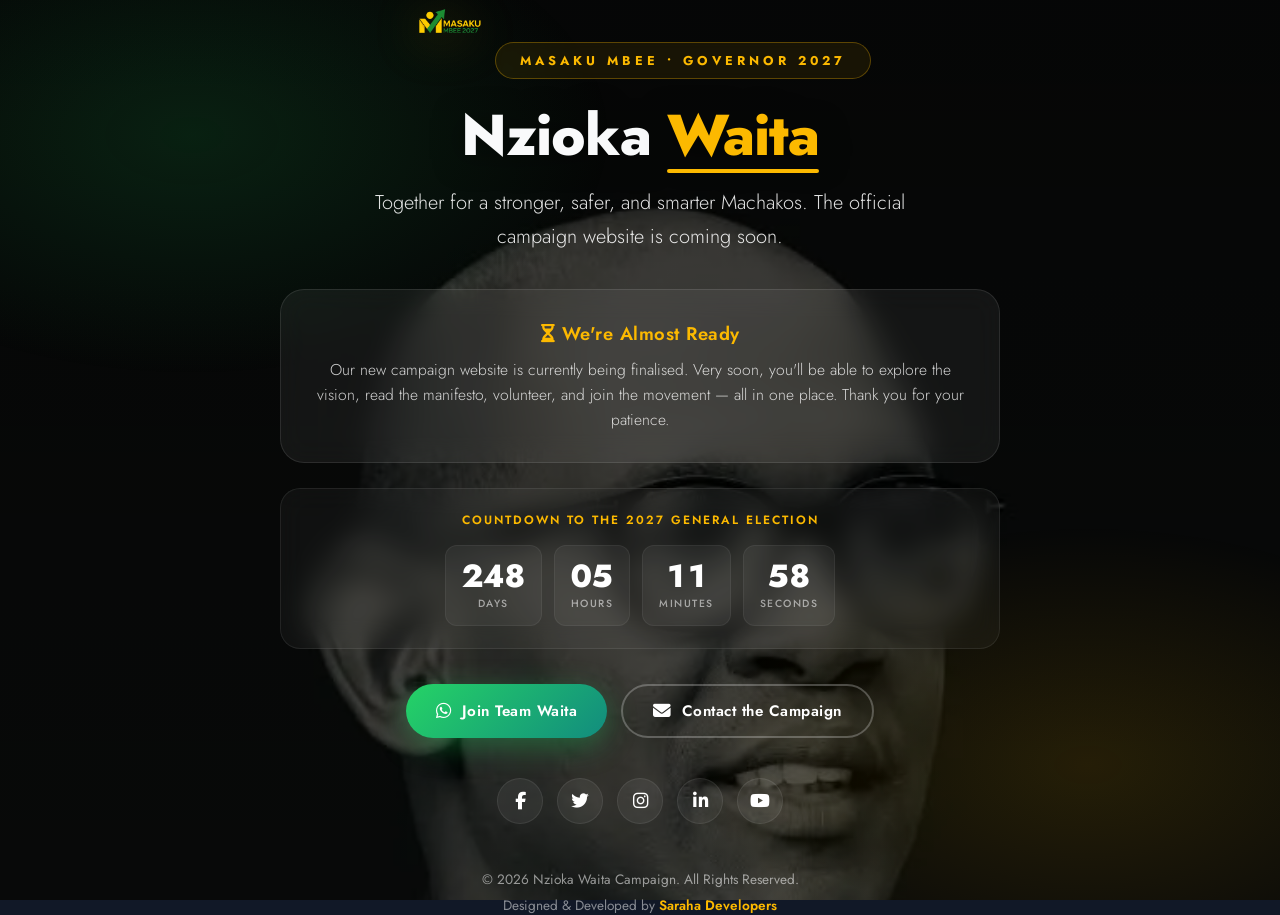
<file: index.html>
<!DOCTYPE html>
<html lang="en">
<head>
    <meta charset="UTF-8" />
    <meta name="viewport" content="width=device-width, initial-scale=1.0" />

    <!-- ============================================================
    PRIMARY SEO — COMING SOON
    ============================================================ -->
    <title>Coming Soon | Nzioka Waita | Machakos Governor 2027</title>
    <meta name="description" content="The official campaign website for Nzioka Waita, Machakos Governor Aspirant 2027, is coming soon. Join the Masaku Mbee movement for a stronger, safer, and smarter Machakos." />
    <meta name="robots" content="noindex, nofollow" />
    <meta name="author" content="Nzioka Waita Campaign" />
    <link rel="canonical" href="https://nziokawaita.co.ke/" />

    <!-- ============================================================
    OPEN GRAPH — For WhatsApp, Facebook, LinkedIn
    ============================================================ -->
    <meta property="og:type" content="website" />
    <meta property="og:url" content="https://nziokawaita.co.ke/" />
    <meta property="og:site_name" content="Nzioka Waita | Masaku Mbee 2027" />
    <meta property="og:title" content="Coming Soon | Nzioka Waita | Machakos Governor 2027" />
    <meta property="og:description" content="The official campaign website for Nzioka Waita is coming soon. Join the Masaku Mbee movement for a stronger, safer, and smarter Machakos." />
    <meta property="og:image" content="https://nziokawaita.co.ke/nzioka-waita-favicon.webp" />
    <meta property="og:image:secure_url" content="https://nziokawaita.co.ke/nzioka-waita-favicon.webp" />
    <meta property="og:image:width" content="1200" />
    <meta property="og:image:height" content="630" />
    <meta property="og:image:alt" content="Nzioka Waita — Machakos Governor Aspirant 2027" />
    <meta property="og:locale" content="en_KE" />

    <!-- ============================================================
    TWITTER CARD
    ============================================================ -->
    <meta name="twitter:card" content="summary_large_image" />
    <meta name="twitter:title" content="Coming Soon | Nzioka Waita | Machakos Governor 2027" />
    <meta name="twitter:description" content="The official campaign website for Nzioka Waita is coming soon. Join the Masaku Mbee movement." />
    <meta name="twitter:image" content="https://nziokawaita.co.ke/nzioka-waita-favicon.webp" />
    <meta name="twitter:image:alt" content="Nzioka Waita — Machakos Governor Aspirant 2027" />

    <!-- ============================================================
    FAVICONS
    ============================================================ -->
    <link rel="icon" href="nzioka-waita-favicon.webp" type="image/webp" />
    <link rel="shortcut icon" href="nzioka-waita-favicon.webp" type="image/webp" />
    <link rel="apple-touch-icon" href="nzioka-waita-favicon.webp" />
    <link rel="mask-icon" href="nzioka-waita-favicon.webp" color="#179847" />

    <!-- ============================================================
    FONTS + ICONS
    ============================================================ -->
    <link rel="preconnect" href="https://fonts.googleapis.com" />
    <link rel="preconnect" href="https://fonts.gstatic.com" crossorigin />
    <link href="https://fonts.googleapis.com/css2?family=Jost:wght@300;400;500;600;700;800&display=swap" rel="stylesheet" />
    <link rel="stylesheet" href="https://cdnjs.cloudflare.com/ajax/libs/font-awesome/6.4.0/css/all.min.css" />

    <!-- ============================================================
    ADDITIONAL META
    ============================================================ -->
    <meta name="theme-color" content="#179847" />
    <meta name="mobile-web-app-capable" content="yes" />
    <meta name="apple-mobile-web-app-capable" content="yes" />

    <!-- ============================================================
    COMING SOON CSS
    ============================================================ -->
    <style>
        :root {
            --green: #179847;
            --green-dark: #0b6b32;
            --green-light: #5ede8d;
            --gold: #fcb900;
            --gold-dark: #d09a06;
            --black: #111827;
            --white: #f9fafb;
            --gray: #6b7280;
            --transition: all 0.3s cubic-bezier(0.4, 0, 0.2, 1);
        }

        * {
            margin: 0;
            padding: 0;
            box-sizing: border-box;
        }

        html, body {
            height: 100%;
        }

        body {
            font-family: 'Jost', sans-serif;
            background: var(--black);
            color: var(--white);
            display: flex;
            flex-direction: column;
            align-items: center;
            justify-content: center;
            min-height: 100vh;
            padding: 40px 20px;
            text-align: center;
            position: relative;
            overflow: hidden;
        }

        /* Background image + overlay */
        body::before {
            content: '';
            position: fixed;
            inset: 0;
            background-image:
                linear-gradient(rgba(0, 0, 0, 0.78), rgba(0, 0, 0, 0.68)),
                url('image-potrait (1).webp');
            background-size: cover;
            background-position: center 25%;
            background-repeat: no-repeat;
            z-index: -2;
        }

        /* Subtle green/gold radial glow */
        body::after {
            content: '';
            position: fixed;
            inset: 0;
            background:
                radial-gradient(700px 400px at 15% 15%, rgba(23, 152, 71, 0.18), transparent 60%),
                radial-gradient(700px 400px at 85% 85%, rgba(252, 185, 0, 0.12), transparent 60%);
            z-index: -1;
            pointer-events: none;
        }

        .coming-wrapper {
            position: relative;
            z-index: 2;
            max-width: 720px;
            width: 100%;
        }

        /* Logo */
        .coming-logo {
            display: inline-block;
            margin-bottom: 30px;
            animation: fadeDown 0.9s ease-out both;
        }

        .coming-logo img {
            height: 80px;
            width: auto;
            filter: drop-shadow(0 6px 24px rgba(252, 185, 0, 0.3));
        }

        @keyframes fadeDown {
            from { opacity: 0; transform: translateY(-20px); }
            to { opacity: 1; transform: translateY(0); }
        }

        /* Kicker */
        .coming-kicker {
            display: inline-block;
            color: var(--gold);
            font-size: 0.8rem;
            font-weight: 700;
            letter-spacing: 4px;
            text-transform: uppercase;
            padding: 8px 24px;
            border: 1px solid rgba(252, 185, 0, 0.3);
            border-radius: 50px;
            background: rgba(252, 185, 0, 0.08);
            backdrop-filter: blur(4px);
            margin-bottom: 25px;
            animation: fadeUp 0.9s ease-out 0.15s both;
        }

        /* Main heading */
        .coming-title {
            font-size: clamp(2.2rem, 6vw, 3.6rem);
            font-weight: 800;
            line-height: 1.1;
            letter-spacing: -1px;
            margin-bottom: 18px;
            text-shadow: 0 4px 30px rgba(0, 0, 0, 0.5);
            animation: fadeUp 0.9s ease-out 0.3s both;
        }

        .coming-title span {
            color: var(--gold);
            position: relative;
        }

        .coming-title span::after {
            content: '';
            position: absolute;
            bottom: 4px;
            left: 0;
            width: 100%;
            height: 4px;
            background: var(--gold);
            border-radius: 2px;
        }

        /* Subtitle */
        .coming-subtitle {
            font-size: clamp(1rem, 2.4vw, 1.25rem);
            font-weight: 300;
            line-height: 1.7;
            color: rgba(255, 255, 255, 0.88);
            max-width: 560px;
            margin: 0 auto 35px;
            animation: fadeUp 0.9s ease-out 0.45s both;
        }

        /* Message card */
        .coming-card {
            background: rgba(255, 255, 255, 0.06);
            backdrop-filter: blur(14px);
            -webkit-backdrop-filter: blur(14px);
            border: 1px solid rgba(255, 255, 255, 0.1);
            border-radius: 24px;
            padding: 30px 28px;
            margin-bottom: 25px;
            animation: fadeUp 0.9s ease-out 0.6s both;
        }

        .coming-card h2 {
            font-size: 1.15rem;
            font-weight: 600;
            color: var(--gold);
            margin-bottom: 10px;
            letter-spacing: 0.5px;
        }

        .coming-card p {
            font-size: 0.98rem;
            font-weight: 300;
            line-height: 1.6;
            color: rgba(255, 255, 255, 0.8);
        }

        /* ============================================================
        ELECTION COUNTDOWN
        ============================================================ */
        .countdown-container {
            background: rgba(255, 255, 255, 0.04);
            backdrop-filter: blur(14px);
            -webkit-backdrop-filter: blur(14px);
            border: 1px solid rgba(255, 255, 255, 0.08);
            border-radius: 20px;
            padding: 22px 24px;
            margin-bottom: 35px;
            animation: fadeUp 0.9s ease-out 0.7s both;
        }

        .countdown-container > .countdown-label {
            font-size: 0.75rem;
            font-weight: 600;
            letter-spacing: 2px;
            text-transform: uppercase;
            color: var(--gold);
            margin-bottom: 16px;
            text-align: center;
        }

        .countdown-timer {
            display: flex;
            justify-content: center;
            gap: 12px;
            flex-wrap: wrap;
        }

        .countdown-item {
            display: flex;
            flex-direction: column;
            align-items: center;
            background: rgba(255, 255, 255, 0.05);
            border: 1px solid rgba(255, 255, 255, 0.06);
            border-radius: 12px;
            padding: 14px 16px;
            min-width: 72px;
            transition: var(--transition);
        }

        .countdown-item:hover {
            background: rgba(255, 255, 255, 0.09);
            border-color: rgba(252, 185, 0, 0.2);
        }

        .countdown-value {
            font-size: 2rem;
            font-weight: 800;
            color: #ffffff;
            line-height: 1;
            margin-bottom: 4px;
            font-variant-numeric: tabular-nums;
        }

        .countdown-label-small {
            font-size: 0.65rem;
            color: rgba(255, 255, 255, 0.55);
            text-transform: uppercase;
            letter-spacing: 1.5px;
            font-weight: 500;
        }

        /* Buttons */
        .coming-actions {
            display: flex;
            justify-content: center;
            gap: 14px;
            flex-wrap: wrap;
            margin-bottom: 40px;
            animation: fadeUp 0.9s ease-out 0.85s both;
        }

        .coming-btn {
            display: inline-flex;
            align-items: center;
            gap: 10px;
            padding: 14px 30px;
            border-radius: 50px;
            font-weight: 600;
            font-size: 0.95rem;
            letter-spacing: 0.5px;
            text-decoration: none;
            transition: var(--transition);
            font-family: 'Jost', sans-serif;
        }

        .coming-btn-primary {
            background: linear-gradient(135deg, #25D366, #128C7E);
            color: #fff;
            box-shadow: 0 8px 30px rgba(37, 211, 102, 0.35);
        }

        .coming-btn-primary:hover {
            transform: translateY(-3px);
            box-shadow: 0 14px 40px rgba(37, 211, 102, 0.45);
        }

        .coming-btn-outline {
            background: transparent;
            color: #fff;
            border: 2px solid rgba(255, 255, 255, 0.25);
        }

        .coming-btn-outline:hover {
            border-color: var(--gold);
            background: rgba(252, 185, 0, 0.08);
            transform: translateY(-3px);
        }

        .coming-btn i {
            font-size: 1.1rem;
        }

        /* Social icons */
        .coming-social {
            display: flex;
            justify-content: center;
            gap: 14px;
            margin-bottom: 45px;
            animation: fadeUp 0.9s ease-out 1s both;
        }

        .coming-social a {
            display: flex;
            align-items: center;
            justify-content: center;
            width: 46px;
            height: 46px;
            border-radius: 50%;
            background: rgba(255, 255, 255, 0.06);
            border: 1px solid rgba(255, 255, 255, 0.08);
            color: #fff;
            font-size: 1.1rem;
            text-decoration: none;
            transition: var(--transition);
        }

        .coming-social a:hover {
            background: var(--green);
            border-color: var(--green);
            transform: translateY(-4px);
            box-shadow: 0 8px 25px rgba(23, 152, 71, 0.35);
        }

        /* Footer */
        .coming-footer {
            font-size: 0.85rem;
            color: rgba(255, 255, 255, 0.5);
            animation: fadeUp 0.9s ease-out 1.15s both;
        }

        .coming-footer a {
            color: var(--gold);
            font-weight: 600;
            text-decoration: none;
            transition: var(--transition);
        }

        .coming-footer a:hover {
            color: #fde68a;
            text-decoration: underline;
        }

        .coming-footer .copyright {
            margin-bottom: 6px;
            color: rgba(255, 255, 255, 0.55);
        }

        @keyframes fadeUp {
            from { opacity: 0; transform: translateY(24px); }
            to { opacity: 1; transform: translateY(0); }
        }

        /* ============================================================
        RESPONSIVE
        ============================================================ */
        @media (max-width: 768px) {
            body {
                padding: 30px 16px;
            }

            .coming-logo img {
                height: 64px;
            }

            .coming-card {
                padding: 24px 20px;
                border-radius: 18px;
            }

            .countdown-container {
                padding: 18px 16px;
            }

            .coming-actions {
                flex-direction: column;
                align-items: center;
            }

            .coming-btn {
                width: 100%;
                max-width: 320px;
                justify-content: center;
            }

            .coming-social a {
                width: 42px;
                height: 42px;
                font-size: 1rem;
            }
        }

        @media (max-width: 480px) {
            .coming-logo img {
                height: 56px;
            }

            .coming-kicker {
                font-size: 0.68rem;
                letter-spacing: 2px;
                padding: 6px 16px;
            }

            .coming-title {
                font-size: 2rem;
            }

            .coming-subtitle {
                font-size: 0.95rem;
            }

            .coming-card h2 {
                font-size: 1rem;
            }

            .coming-card p {
                font-size: 0.88rem;
            }

            .countdown-item {
                min-width: 62px;
                padding: 10px 10px;
            }

            .countdown-value {
                font-size: 1.5rem;
            }

            .countdown-label-small {
                font-size: 0.58rem;
            }

            .coming-btn {
                padding: 12px 24px;
                font-size: 0.88rem;
            }
        }

        @media (prefers-reduced-motion: reduce) {
            *, *::before, *::after {
                animation-duration: 0.01ms !important;
                animation-iteration-count: 1 !important;
                transition-duration: 0.01ms !important;
            }
        }
    </style>
</head>
<body>

    <div class="coming-wrapper">

        <!-- Logo -->
        <div class="coming-logo">
            <img src="nzioka-waita-favicon.webp" alt="Nzioka Waita Logo" />
        </div>

        <!-- Kicker -->
        <div class="coming-kicker">MASAKU MBEE • GOVERNOR 2027</div>

        <!-- Title -->
        <h1 class="coming-title">
            Nzioka <span>Waita</span>
        </h1>

        <!-- Subtitle -->
        <p class="coming-subtitle">
            Together for a stronger, safer, and smarter Machakos.
            The official campaign website is coming soon.
        </p>

        <!-- Message Card -->
        <div class="coming-card">
            <h2><i class="fas fa-hourglass-half"></i> We're Almost Ready</h2>
            <p>
                Our new campaign website is currently being finalised.
                Very soon, you'll be able to explore the vision, read the
                manifesto, volunteer, and join the movement — all in one place.
                Thank you for your patience.
            </p>
        </div>

        <!-- Election Countdown -->
        <div class="countdown-container">
            <p class="countdown-label">Countdown to the 2027 General Election</p>
            <div class="countdown-timer">
                <div class="countdown-item">
                    <span class="countdown-value" id="days">000</span>
                    <span class="countdown-label-small">Days</span>
                </div>
                <div class="countdown-item">
                    <span class="countdown-value" id="hours">00</span>
                    <span class="countdown-label-small">Hours</span>
                </div>
                <div class="countdown-item">
                    <span class="countdown-value" id="minutes">00</span>
                    <span class="countdown-label-small">Minutes</span>
                </div>
                <div class="countdown-item">
                    <span class="countdown-value" id="seconds">00</span>
                    <span class="countdown-label-small">Seconds</span>
                </div>
            </div>
        </div>

        <!-- Actions -->
        <div class="coming-actions">
            <a href="#"
               class="coming-btn coming-btn-primary"
               target="_blank"
               rel="noopener noreferrer">
                <i class="fab fa-whatsapp"></i> Join Team Waita
            </a>
            <a href="#"
               class="coming-btn coming-btn-outline">
                <i class="fas fa-envelope"></i> Contact the Campaign
            </a>
        </div>

        <!-- Social Icons -->
        <div class="coming-social">
            <a href="https://web.facebook.com/profile.php?id=100078165384028" target="_blank" rel="noopener noreferrer" aria-label="Facebook">
                <i class="fab fa-facebook-f"></i>
            </a>
            <a href="https://x.com/NziokaWaita" target="_blank" rel="noopener noreferrer" aria-label="X (Twitter)">
                <i class="fab fa-twitter"></i>
            </a>
            <a href="https://www.instagram.com/nziokawaita/?hl=en" target="_blank" rel="noopener noreferrer" aria-label="Instagram">
                <i class="fab fa-instagram"></i>
            </a>
            <a href="https://www.linkedin.com/in/nzioka-waita-mgh-a583322/" target="_blank" rel="noopener noreferrer" aria-label="LinkedIn">
                <i class="fab fa-linkedin-in"></i>
            </a>
            <a href="https://www.youtube.com/channel/UCyTL4fNBFS6BdrJDQ6pdvPA" target="_blank" rel="noopener noreferrer" aria-label="YouTube">
                <i class="fab fa-youtube"></i>
            </a>
        </div>

        <!-- Footer with developer credit -->
        <div class="coming-footer">
            <p class="copyright">&copy; <span id="currentYear"></span> Nzioka Waita Campaign. All Rights Reserved.</p>
            <p>
                Designed &amp; Developed by
                <a href="https://sarahadevelopers.co.ke" target="_blank" rel="noopener noreferrer">
                    Saraha Developers
                </a>
            </p>
        </div>

    </div>

    <script>
        // ============================================================
        // SET CURRENT YEAR
        // ============================================================
        document.getElementById('currentYear').textContent = new Date().getFullYear();

        // ============================================================
        // ELECTION COUNTDOWN — 10th August 2027
        // ============================================================
        const electionDate = new Date('August 10, 2027 00:00:00').getTime();

        function updateCountdown() {
            const now = new Date().getTime();
            const timeLeft = electionDate - now;

            if (timeLeft < 0) {
                document.querySelector('.countdown-timer').innerHTML = '<h3 style="color: var(--gold); font-size: 1.2rem;">The 2027 Elections Have Arrived!</h3>';
                return;
            }

            const days = Math.floor(timeLeft / (1000 * 60 * 60 * 24));
            const hours = Math.floor((timeLeft % (1000 * 60 * 60 * 24)) / (1000 * 60 * 60));
            const minutes = Math.floor((timeLeft % (1000 * 60 * 60)) / (1000 * 60));
            const seconds = Math.floor((timeLeft % (1000 * 60)) / 1000);

            document.getElementById('days').textContent = days.toString().padStart(3, '0');
            document.getElementById('hours').textContent = hours.toString().padStart(2, '0');
            document.getElementById('minutes').textContent = minutes.toString().padStart(2, '0');
            document.getElementById('seconds').textContent = seconds.toString().padStart(2, '0');
        }

        setInterval(updateCountdown, 1000);
        updateCountdown();
    </script>

</body>
</html>
</file>
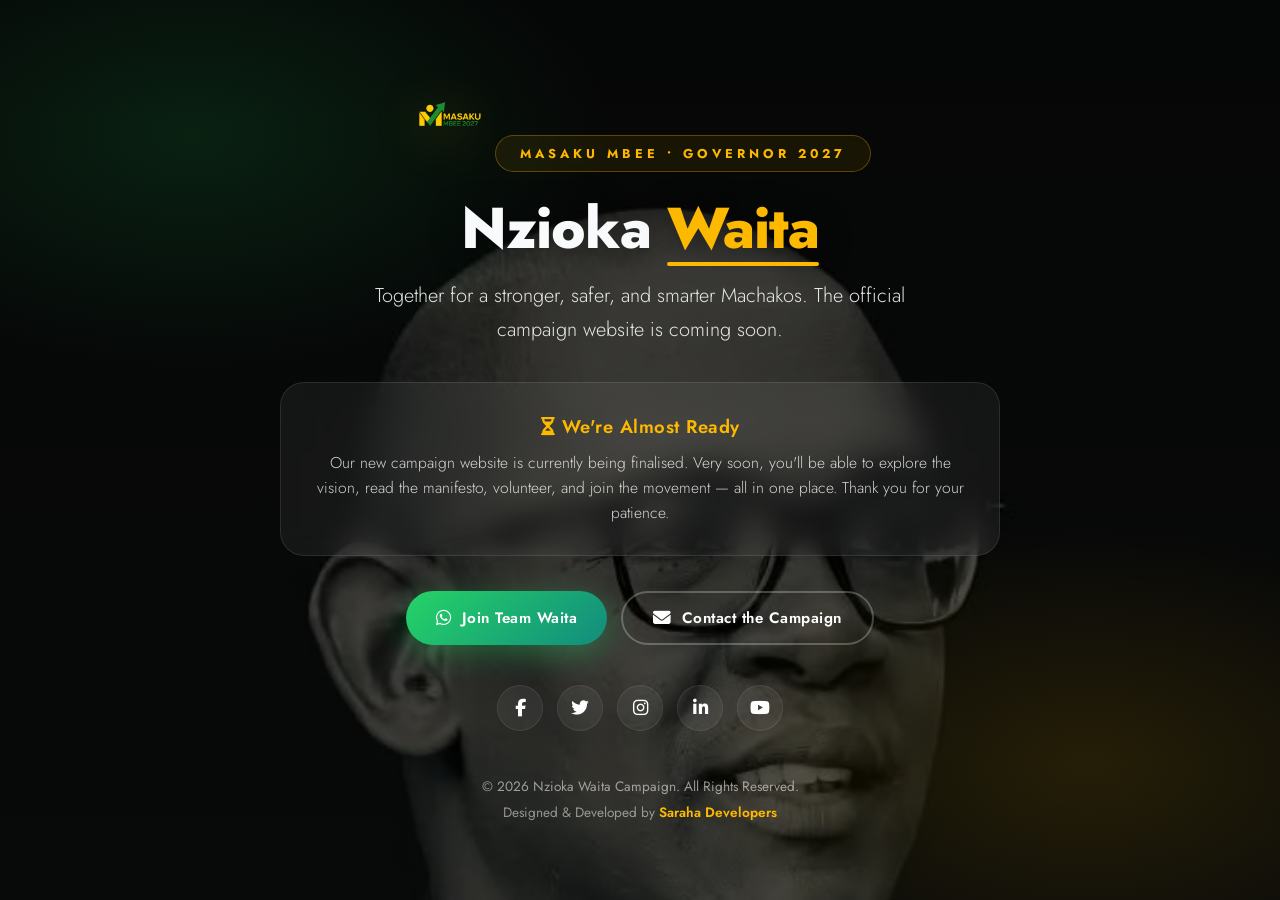
<file: about.html>
<!DOCTYPE html>
<html lang="en">
<head>
    <meta charset="UTF-8" />
    <meta name="viewport" content="width=device-width, initial-scale=1.0" />

    <!-- ============================================================
    PRIMARY SEO — COMING SOON
    ============================================================ -->
    <title>About — Coming Soon | Nzioka Waita | Machakos Governor 2027</title>
<meta name="robots" content="noindex, follow" />
<link rel="canonical" href="https://nziokawaita.co.ke/about.html" />
<meta property="og:url" content="https://nziokawaita.co.ke/about.html" />

    <!-- ============================================================
    OPEN GRAPH — For WhatsApp, Facebook, LinkedIn
    ============================================================ -->
    <meta property="og:type" content="website" />
    <meta property="og:url" content="https://nziokawaita.co.ke/" />
    <meta property="og:site_name" content="Nzioka Waita | Masaku Mbee 2027" />
    <meta property="og:title" content="Coming Soon | Nzioka Waita | Machakos Governor 2027" />
    <meta property="og:description" content="The official campaign website for Nzioka Waita is coming soon. Join the Masaku Mbee movement for a stronger, safer, and smarter Machakos." />
    <meta property="og:image" content="https://nziokawaita.co.ke/nzioka-waita-favicon.webp" />
    <meta property="og:image:secure_url" content="https://nziokawaita.co.ke/nzioka-waita-favicon.webp" />
    <meta property="og:image:width" content="1200" />
    <meta property="og:image:height" content="630" />
    <meta property="og:image:alt" content="Nzioka Waita — Machakos Governor Aspirant 2027" />
    <meta property="og:locale" content="en_KE" />

    <!-- ============================================================
    TWITTER CARD
    ============================================================ -->
    <meta name="twitter:card" content="summary_large_image" />
    <meta name="twitter:title" content="Coming Soon | Nzioka Waita | Machakos Governor 2027" />
    <meta name="twitter:description" content="The official campaign website for Nzioka Waita is coming soon. Join the Masaku Mbee movement." />
    <meta name="twitter:image" content="https://nziokawaita.co.ke/nzioka-waita-favicon.webp" />
    <meta name="twitter:image:alt" content="Nzioka Waita — Machakos Governor Aspirant 2027" />

    <!-- ============================================================
    FAVICONS
    ============================================================ -->
    <link rel="icon" href="nzioka-waita-favicon.webp" type="image/webp" />
    <link rel="shortcut icon" href="nzioka-waita-favicon.webp" type="image/webp" />
    <link rel="apple-touch-icon" href="nzioka-waita-favicon.webp" />
    <link rel="mask-icon" href="nzioka-waita-favicon.webp" color="#179847" />
<meta name="robots" content="noindex, nofollow" />
    <!-- ============================================================
    FONTS + ICONS
    ============================================================ -->
    <link rel="preconnect" href="https://fonts.googleapis.com" />
    <link rel="preconnect" href="https://fonts.gstatic.com" crossorigin />
    <link href="https://fonts.googleapis.com/css2?family=Jost:wght@300;400;500;600;700;800&display=swap" rel="stylesheet" />
    <link rel="stylesheet" href="https://cdnjs.cloudflare.com/ajax/libs/font-awesome/6.4.0/css/all.min.css" />

    <!-- ============================================================
    ADDITIONAL META
    ============================================================ -->
    <meta name="theme-color" content="#179847" />
    <meta name="mobile-web-app-capable" content="yes" />
    <meta name="apple-mobile-web-app-capable" content="yes" />

    <!-- ============================================================
    COMING SOON CSS
    ============================================================ -->
    <style>
        :root {
            --green: #179847;
            --green-dark: #0b6b32;
            --green-light: #5ede8d;
            --gold: #fcb900;
            --gold-dark: #d09a06;
            --black: #111827;
            --white: #f9fafb;
            --gray: #6b7280;
            --transition: all 0.3s cubic-bezier(0.4, 0, 0.2, 1);
        }

        * {
            margin: 0;
            padding: 0;
            box-sizing: border-box;
        }

        html, body {
            height: 100%;
        }

        body {
            font-family: 'Jost', sans-serif;
            background: var(--black);
            color: var(--white);
            display: flex;
            flex-direction: column;
            align-items: center;
            justify-content: center;
            min-height: 100vh;
            padding: 40px 20px;
            text-align: center;
            position: relative;
            overflow: hidden;
        }

        /* Background image + overlay */
    body::before {
    content: '';
    position: fixed;
    inset: 0;
    background-image:
        linear-gradient(rgba(0, 0, 0, 0.78), rgba(0, 0, 0, 0.68)),
        url('image-potrait (1).webp');
    background-size: cover;
    background-position: center 25%;
    background-repeat: no-repeat;
    z-index: -2;
    /* Animation removed for mobile performance */
}
        @keyframes slowZoom {
            from { transform: scale(1); }
            to { transform: scale(1.06); }
        }

        /* Subtle green/gold radial glow */
        body::after {
            content: '';
            position: fixed;
            inset: 0;
            background:
                radial-gradient(700px 400px at 15% 15%, rgba(23, 152, 71, 0.18), transparent 60%),
                radial-gradient(700px 400px at 85% 85%, rgba(252, 185, 0, 0.12), transparent 60%);
            z-index: -1;
            pointer-events: none;
        }

        .coming-wrapper {
            position: relative;
            z-index: 2;
            max-width: 720px;
            width: 100%;
        }

        /* Logo */
        .coming-logo {
            display: inline-block;
            margin-bottom: 30px;
            animation: fadeDown 0.9s ease-out both;
        }

        .coming-logo img {
            height: 80px;
            width: auto;
            filter: drop-shadow(0 6px 24px rgba(252, 185, 0, 0.3));
        }

        @keyframes fadeDown {
            from { opacity: 0; transform: translateY(-20px); }
            to { opacity: 1; transform: translateY(0); }
        }

        /* Kicker */
        .coming-kicker {
            display: inline-block;
            color: var(--gold);
            font-size: 0.8rem;
            font-weight: 700;
            letter-spacing: 4px;
            text-transform: uppercase;
            padding: 8px 24px;
            border: 1px solid rgba(252, 185, 0, 0.3);
            border-radius: 50px;
            background: rgba(252, 185, 0, 0.08);
            backdrop-filter: blur(4px);
            margin-bottom: 25px;
            animation: fadeUp 0.9s ease-out 0.15s both;
        }

        /* Main heading */
        .coming-title {
            font-size: clamp(2.2rem, 6vw, 3.6rem);
            font-weight: 800;
            line-height: 1.1;
            letter-spacing: -1px;
            margin-bottom: 18px;
            text-shadow: 0 4px 30px rgba(0, 0, 0, 0.5);
            animation: fadeUp 0.9s ease-out 0.3s both;
        }

        .coming-title span {
            color: var(--gold);
            position: relative;
        }

        .coming-title span::after {
            content: '';
            position: absolute;
            bottom: 4px;
            left: 0;
            width: 100%;
            height: 4px;
            background: var(--gold);
            border-radius: 2px;
        }

        /* Subtitle */
        .coming-subtitle {
            font-size: clamp(1rem, 2.4vw, 1.25rem);
            font-weight: 300;
            line-height: 1.7;
            color: rgba(255, 255, 255, 0.88);
            max-width: 560px;
            margin: 0 auto 35px;
            animation: fadeUp 0.9s ease-out 0.45s both;
        }

        /* Countdown / Message card */
        .coming-card {
            background: rgba(255, 255, 255, 0.06);
            backdrop-filter: blur(14px);
            -webkit-backdrop-filter: blur(14px);
            border: 1px solid rgba(255, 255, 255, 0.1);
            border-radius: 24px;
            padding: 30px 28px;
            margin-bottom: 35px;
            animation: fadeUp 0.9s ease-out 0.6s both;
        }

        .coming-card h2 {
            font-size: 1.15rem;
            font-weight: 600;
            color: var(--gold);
            margin-bottom: 10px;
            letter-spacing: 0.5px;
        }

        .coming-card p {
            font-size: 0.98rem;
            font-weight: 300;
            line-height: 1.6;
            color: rgba(255, 255, 255, 0.8);
        }

        /* Buttons */
        .coming-actions {
            display: flex;
            justify-content: center;
            gap: 14px;
            flex-wrap: wrap;
            margin-bottom: 40px;
            animation: fadeUp 0.9s ease-out 0.75s both;
        }

        .coming-btn {
            display: inline-flex;
            align-items: center;
            gap: 10px;
            padding: 14px 30px;
            border-radius: 50px;
            font-weight: 600;
            font-size: 0.95rem;
            letter-spacing: 0.5px;
            text-decoration: none;
            transition: var(--transition);
            font-family: 'Jost', sans-serif;
        }

        .coming-btn-primary {
            background: linear-gradient(135deg, #25D366, #128C7E);
            color: #fff;
            box-shadow: 0 8px 30px rgba(37, 211, 102, 0.35);
        }

        .coming-btn-primary:hover {
            transform: translateY(-3px);
            box-shadow: 0 14px 40px rgba(37, 211, 102, 0.45);
        }

        .coming-btn-outline {
            background: transparent;
            color: #fff;
            border: 2px solid rgba(255, 255, 255, 0.25);
        }

        .coming-btn-outline:hover {
            border-color: var(--gold);
            background: rgba(252, 185, 0, 0.08);
            transform: translateY(-3px);
        }

        .coming-btn i {
            font-size: 1.1rem;
        }

        /* Social icons */
        .coming-social {
            display: flex;
            justify-content: center;
            gap: 14px;
            margin-bottom: 45px;
            animation: fadeUp 0.9s ease-out 0.9s both;
        }

        .coming-social a {
            display: flex;
            align-items: center;
            justify-content: center;
            width: 46px;
            height: 46px;
            border-radius: 50%;
            background: rgba(255, 255, 255, 0.06);
            border: 1px solid rgba(255, 255, 255, 0.08);
            color: #fff;
            font-size: 1.1rem;
            text-decoration: none;
            transition: var(--transition);
        }

        .coming-social a:hover {
            background: var(--green);
            border-color: var(--green);
            transform: translateY(-4px);
            box-shadow: 0 8px 25px rgba(23, 152, 71, 0.35);
        }

        /* Footer */
        .coming-footer {
            font-size: 0.85rem;
            color: rgba(255, 255, 255, 0.5);
            animation: fadeUp 0.9s ease-out 1.05s both;
        }

        .coming-footer a {
            color: var(--gold);
            font-weight: 600;
            text-decoration: none;
            transition: var(--transition);
        }

        .coming-footer a:hover {
            color: #fde68a;
            text-decoration: underline;
        }

        .coming-footer .copyright {
            margin-bottom: 6px;
            color: rgba(255, 255, 255, 0.55);
        }

        @keyframes fadeUp {
            from { opacity: 0; transform: translateY(24px); }
            to { opacity: 1; transform: translateY(0); }
        }

        /* ============================================================
        RESPONSIVE
        ============================================================ */
        @media (max-width: 768px) {
            body {
                padding: 30px 16px;
            }

            .coming-logo img {
                height: 64px;
            }

            .coming-card {
                padding: 24px 20px;
                border-radius: 18px;
            }

            .coming-actions {
                flex-direction: column;
                align-items: center;
            }

            .coming-btn {
                width: 100%;
                max-width: 320px;
                justify-content: center;
            }

            .coming-social a {
                width: 42px;
                height: 42px;
                font-size: 1rem;
            }
        }

        @media (max-width: 480px) {
            .coming-logo img {
                height: 56px;
            }

            .coming-kicker {
                font-size: 0.68rem;
                letter-spacing: 2px;
                padding: 6px 16px;
            }

            .coming-title {
                font-size: 2rem;
            }

            .coming-subtitle {
                font-size: 0.95rem;
            }

            .coming-card h2 {
                font-size: 1rem;
            }

            .coming-card p {
                font-size: 0.88rem;
            }

            .coming-btn {
                padding: 12px 24px;
                font-size: 0.88rem;
            }
        }

        @media (prefers-reduced-motion: reduce) {
            *, *::before, *::after {
                animation-duration: 0.01ms !important;
                animation-iteration-count: 1 !important;
                transition-duration: 0.01ms !important;
            }
        }
    </style>
</head>
<body>

    <div class="coming-wrapper">

        <!-- Logo -->
        <div class="coming-logo">
            <img src="nzioka-waita-favicon.webp" alt="Nzioka Waita Logo" />
        </div>

        <!-- Kicker -->
        <div class="coming-kicker">MASAKU MBEE • GOVERNOR 2027</div>

        <!-- Title -->
        <h1 class="coming-title">
            Nzioka <span>Waita</span>
        </h1>

        <!-- Subtitle -->
        <p class="coming-subtitle">
            Together for a stronger, safer, and smarter Machakos.
            The official campaign website is coming soon.
        </p>

        <!-- Message Card -->
        <div class="coming-card">
            <h2><i class="fas fa-hourglass-half"></i> We're Almost Ready</h2>
            <p>
                Our new campaign website is currently being finalised.
                Very soon, you'll be able to explore the vision, read the
                manifesto, volunteer, and join the movement — all in one place.
                Thank you for your patience.
            </p>
        </div>

        <!-- Actions -->
        <div class="coming-actions">
            <a href="#"
               class="coming-btn coming-btn-primary"
               target="_blank"
               rel="noopener noreferrer">
                <i class="fab fa-whatsapp"></i> Join Team Waita
            </a>
            <a href="#"
               class="coming-btn coming-btn-outline">
                <i class="fas fa-envelope"></i> Contact the Campaign
            </a>
        </div>

        <!-- Social Icons -->
        <div class="coming-social">
            <a href="https://web.facebook.com/profile.php?id=100078165384028" target="_blank" rel="noopener noreferrer" aria-label="Facebook">
                <i class="fab fa-facebook-f"></i>
            </a>
            <a href="https://x.com/NziokaWaita" target="_blank" rel="noopener noreferrer" aria-label="X (Twitter)">
                <i class="fab fa-twitter"></i>
            </a>
            <a href="https://www.instagram.com/nziokawaita/?hl=en" target="_blank" rel="noopener noreferrer" aria-label="Instagram">
                <i class="fab fa-instagram"></i>
            </a>
            <a href="https://www.linkedin.com/in/nzioka-waita-mgh-a583322/" target="_blank" rel="noopener noreferrer" aria-label="LinkedIn">
                <i class="fab fa-linkedin-in"></i>
            </a>
            <a href="https://www.youtube.com/channel/UCyTL4fNBFS6BdrJDQ6pdvPA" target="_blank" rel="noopener noreferrer" aria-label="YouTube">
                <i class="fab fa-youtube"></i>
            </a>
        </div>

        <!-- Footer with developer credit -->
        <div class="coming-footer">
            <p class="copyright">&copy; <span id="currentYear"></span> Nzioka Waita Campaign. All Rights Reserved.</p>
            <p>
                Designed &amp; Developed by
                <a href="https://sarahadevelopers.co.ke" target="_blank" rel="noopener noreferrer">
                    Saraha Developers
                </a>
            </p>
        </div>

    </div>

    <script>
        document.getElementById('currentYear').textContent = new Date().getFullYear();
    </script>

</body>
</html>
</file>
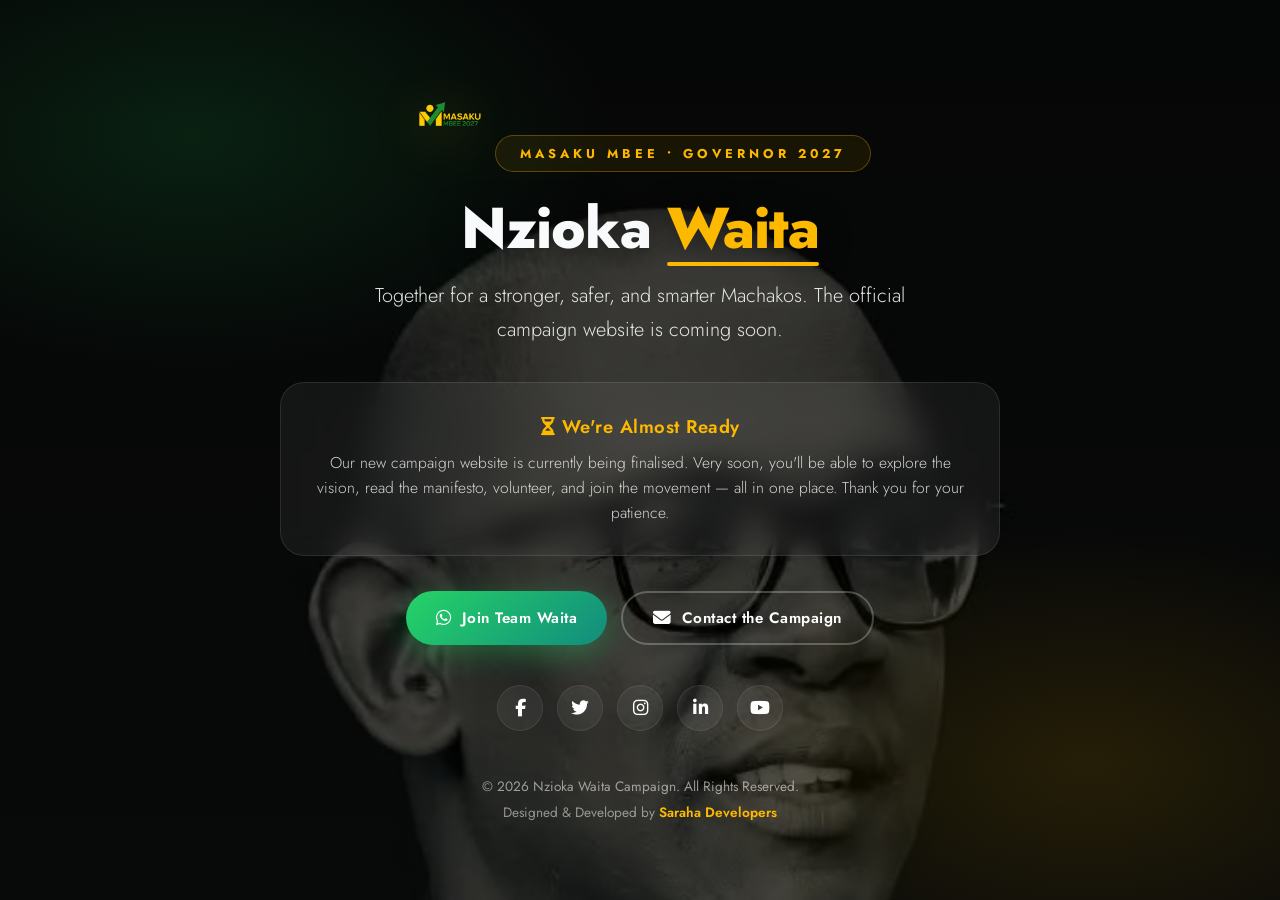
<file: contact.html>
<!DOCTYPE html>
<html lang="en">
<head>
    <meta charset="UTF-8" />
    <meta name="viewport" content="width=device-width, initial-scale=1.0" />

    <!-- ============================================================
    PRIMARY SEO — COMING SOON
    ============================================================ -->
    <title>Contact — Coming Soon | Nzioka Waita | Machakos Governor 2027</title>
<meta name="robots" content="noindex, follow" />
<link rel="canonical" href="https://nziokawaita.co.ke/contact.html" />
<meta property="og:url" content="https://nziokawaita.co.ke/contact.html" />

    <!-- ============================================================
    OPEN GRAPH — For WhatsApp, Facebook, LinkedIn
    ============================================================ -->
    <meta property="og:type" content="website" />
    <meta property="og:url" content="https://nziokawaita.co.ke/" />
    <meta property="og:site_name" content="Nzioka Waita | Masaku Mbee 2027" />
    <meta property="og:title" content="Coming Soon | Nzioka Waita | Machakos Governor 2027" />
    <meta property="og:description" content="The official campaign website for Nzioka Waita is coming soon. Join the Masaku Mbee movement for a stronger, safer, and smarter Machakos." />
    <meta property="og:image" content="https://nziokawaita.co.ke/nzioka-waita-favicon.webp" />
    <meta property="og:image:secure_url" content="https://nziokawaita.co.ke/nzioka-waita-favicon.webp" />
    <meta property="og:image:width" content="1200" />
    <meta property="og:image:height" content="630" />
    <meta property="og:image:alt" content="Nzioka Waita — Machakos Governor Aspirant 2027" />
    <meta property="og:locale" content="en_KE" />

    <!-- ============================================================
    TWITTER CARD
    ============================================================ -->
    <meta name="twitter:card" content="summary_large_image" />
    <meta name="twitter:title" content="Coming Soon | Nzioka Waita | Machakos Governor 2027" />
    <meta name="twitter:description" content="The official campaign website for Nzioka Waita is coming soon. Join the Masaku Mbee movement." />
    <meta name="twitter:image" content="https://nziokawaita.co.ke/nzioka-waita-favicon.webp" />
    <meta name="twitter:image:alt" content="Nzioka Waita — Machakos Governor Aspirant 2027" />

    <!-- ============================================================
    FAVICONS
    ============================================================ -->
    <link rel="icon" href="nzioka-waita-favicon.webp" type="image/webp" />
    <link rel="shortcut icon" href="nzioka-waita-favicon.webp" type="image/webp" />
    <link rel="apple-touch-icon" href="nzioka-waita-favicon.webp" />
    <link rel="mask-icon" href="nzioka-waita-favicon.webp" color="#179847" />
<meta name="robots" content="noindex, nofollow" />
    <!-- ============================================================
    FONTS + ICONS
    ============================================================ -->
    <link rel="preconnect" href="https://fonts.googleapis.com" />
    <link rel="preconnect" href="https://fonts.gstatic.com" crossorigin />
    <link href="https://fonts.googleapis.com/css2?family=Jost:wght@300;400;500;600;700;800&display=swap" rel="stylesheet" />
    <link rel="stylesheet" href="https://cdnjs.cloudflare.com/ajax/libs/font-awesome/6.4.0/css/all.min.css" />

    <!-- ============================================================
    ADDITIONAL META
    ============================================================ -->
    <meta name="theme-color" content="#179847" />
    <meta name="mobile-web-app-capable" content="yes" />
    <meta name="apple-mobile-web-app-capable" content="yes" />

    <!-- ============================================================
    COMING SOON CSS
    ============================================================ -->
    <style>
        :root {
            --green: #179847;
            --green-dark: #0b6b32;
            --green-light: #5ede8d;
            --gold: #fcb900;
            --gold-dark: #d09a06;
            --black: #111827;
            --white: #f9fafb;
            --gray: #6b7280;
            --transition: all 0.3s cubic-bezier(0.4, 0, 0.2, 1);
        }

        * {
            margin: 0;
            padding: 0;
            box-sizing: border-box;
        }

        html, body {
            height: 100%;
        }

        body {
            font-family: 'Jost', sans-serif;
            background: var(--black);
            color: var(--white);
            display: flex;
            flex-direction: column;
            align-items: center;
            justify-content: center;
            min-height: 100vh;
            padding: 40px 20px;
            text-align: center;
            position: relative;
            overflow: hidden;
        }

        /* Background image + overlay */
    body::before {
    content: '';
    position: fixed;
    inset: 0;
    background-image:
        linear-gradient(rgba(0, 0, 0, 0.78), rgba(0, 0, 0, 0.68)),
        url('image-potrait (1).webp');
    background-size: cover;
    background-position: center 25%;
    background-repeat: no-repeat;
    z-index: -2;
    /* Animation removed for mobile performance */
}
        @keyframes slowZoom {
            from { transform: scale(1); }
            to { transform: scale(1.06); }
        }

        /* Subtle green/gold radial glow */
        body::after {
            content: '';
            position: fixed;
            inset: 0;
            background:
                radial-gradient(700px 400px at 15% 15%, rgba(23, 152, 71, 0.18), transparent 60%),
                radial-gradient(700px 400px at 85% 85%, rgba(252, 185, 0, 0.12), transparent 60%);
            z-index: -1;
            pointer-events: none;
        }

        .coming-wrapper {
            position: relative;
            z-index: 2;
            max-width: 720px;
            width: 100%;
        }

        /* Logo */
        .coming-logo {
            display: inline-block;
            margin-bottom: 30px;
            animation: fadeDown 0.9s ease-out both;
        }

        .coming-logo img {
            height: 80px;
            width: auto;
            filter: drop-shadow(0 6px 24px rgba(252, 185, 0, 0.3));
        }

        @keyframes fadeDown {
            from { opacity: 0; transform: translateY(-20px); }
            to { opacity: 1; transform: translateY(0); }
        }

        /* Kicker */
        .coming-kicker {
            display: inline-block;
            color: var(--gold);
            font-size: 0.8rem;
            font-weight: 700;
            letter-spacing: 4px;
            text-transform: uppercase;
            padding: 8px 24px;
            border: 1px solid rgba(252, 185, 0, 0.3);
            border-radius: 50px;
            background: rgba(252, 185, 0, 0.08);
            backdrop-filter: blur(4px);
            margin-bottom: 25px;
            animation: fadeUp 0.9s ease-out 0.15s both;
        }

        /* Main heading */
        .coming-title {
            font-size: clamp(2.2rem, 6vw, 3.6rem);
            font-weight: 800;
            line-height: 1.1;
            letter-spacing: -1px;
            margin-bottom: 18px;
            text-shadow: 0 4px 30px rgba(0, 0, 0, 0.5);
            animation: fadeUp 0.9s ease-out 0.3s both;
        }

        .coming-title span {
            color: var(--gold);
            position: relative;
        }

        .coming-title span::after {
            content: '';
            position: absolute;
            bottom: 4px;
            left: 0;
            width: 100%;
            height: 4px;
            background: var(--gold);
            border-radius: 2px;
        }

        /* Subtitle */
        .coming-subtitle {
            font-size: clamp(1rem, 2.4vw, 1.25rem);
            font-weight: 300;
            line-height: 1.7;
            color: rgba(255, 255, 255, 0.88);
            max-width: 560px;
            margin: 0 auto 35px;
            animation: fadeUp 0.9s ease-out 0.45s both;
        }

        /* Countdown / Message card */
        .coming-card {
            background: rgba(255, 255, 255, 0.06);
            backdrop-filter: blur(14px);
            -webkit-backdrop-filter: blur(14px);
            border: 1px solid rgba(255, 255, 255, 0.1);
            border-radius: 24px;
            padding: 30px 28px;
            margin-bottom: 35px;
            animation: fadeUp 0.9s ease-out 0.6s both;
        }

        .coming-card h2 {
            font-size: 1.15rem;
            font-weight: 600;
            color: var(--gold);
            margin-bottom: 10px;
            letter-spacing: 0.5px;
        }

        .coming-card p {
            font-size: 0.98rem;
            font-weight: 300;
            line-height: 1.6;
            color: rgba(255, 255, 255, 0.8);
        }

        /* Buttons */
        .coming-actions {
            display: flex;
            justify-content: center;
            gap: 14px;
            flex-wrap: wrap;
            margin-bottom: 40px;
            animation: fadeUp 0.9s ease-out 0.75s both;
        }

        .coming-btn {
            display: inline-flex;
            align-items: center;
            gap: 10px;
            padding: 14px 30px;
            border-radius: 50px;
            font-weight: 600;
            font-size: 0.95rem;
            letter-spacing: 0.5px;
            text-decoration: none;
            transition: var(--transition);
            font-family: 'Jost', sans-serif;
        }

        .coming-btn-primary {
            background: linear-gradient(135deg, #25D366, #128C7E);
            color: #fff;
            box-shadow: 0 8px 30px rgba(37, 211, 102, 0.35);
        }

        .coming-btn-primary:hover {
            transform: translateY(-3px);
            box-shadow: 0 14px 40px rgba(37, 211, 102, 0.45);
        }

        .coming-btn-outline {
            background: transparent;
            color: #fff;
            border: 2px solid rgba(255, 255, 255, 0.25);
        }

        .coming-btn-outline:hover {
            border-color: var(--gold);
            background: rgba(252, 185, 0, 0.08);
            transform: translateY(-3px);
        }

        .coming-btn i {
            font-size: 1.1rem;
        }

        /* Social icons */
        .coming-social {
            display: flex;
            justify-content: center;
            gap: 14px;
            margin-bottom: 45px;
            animation: fadeUp 0.9s ease-out 0.9s both;
        }

        .coming-social a {
            display: flex;
            align-items: center;
            justify-content: center;
            width: 46px;
            height: 46px;
            border-radius: 50%;
            background: rgba(255, 255, 255, 0.06);
            border: 1px solid rgba(255, 255, 255, 0.08);
            color: #fff;
            font-size: 1.1rem;
            text-decoration: none;
            transition: var(--transition);
        }

        .coming-social a:hover {
            background: var(--green);
            border-color: var(--green);
            transform: translateY(-4px);
            box-shadow: 0 8px 25px rgba(23, 152, 71, 0.35);
        }

        /* Footer */
        .coming-footer {
            font-size: 0.85rem;
            color: rgba(255, 255, 255, 0.5);
            animation: fadeUp 0.9s ease-out 1.05s both;
        }

        .coming-footer a {
            color: var(--gold);
            font-weight: 600;
            text-decoration: none;
            transition: var(--transition);
        }

        .coming-footer a:hover {
            color: #fde68a;
            text-decoration: underline;
        }

        .coming-footer .copyright {
            margin-bottom: 6px;
            color: rgba(255, 255, 255, 0.55);
        }

        @keyframes fadeUp {
            from { opacity: 0; transform: translateY(24px); }
            to { opacity: 1; transform: translateY(0); }
        }

        /* ============================================================
        RESPONSIVE
        ============================================================ */
        @media (max-width: 768px) {
            body {
                padding: 30px 16px;
            }

            .coming-logo img {
                height: 64px;
            }

            .coming-card {
                padding: 24px 20px;
                border-radius: 18px;
            }

            .coming-actions {
                flex-direction: column;
                align-items: center;
            }

            .coming-btn {
                width: 100%;
                max-width: 320px;
                justify-content: center;
            }

            .coming-social a {
                width: 42px;
                height: 42px;
                font-size: 1rem;
            }
        }

        @media (max-width: 480px) {
            .coming-logo img {
                height: 56px;
            }

            .coming-kicker {
                font-size: 0.68rem;
                letter-spacing: 2px;
                padding: 6px 16px;
            }

            .coming-title {
                font-size: 2rem;
            }

            .coming-subtitle {
                font-size: 0.95rem;
            }

            .coming-card h2 {
                font-size: 1rem;
            }

            .coming-card p {
                font-size: 0.88rem;
            }

            .coming-btn {
                padding: 12px 24px;
                font-size: 0.88rem;
            }
        }

        @media (prefers-reduced-motion: reduce) {
            *, *::before, *::after {
                animation-duration: 0.01ms !important;
                animation-iteration-count: 1 !important;
                transition-duration: 0.01ms !important;
            }
        }
    </style>
</head>
<body>

    <div class="coming-wrapper">

        <!-- Logo -->
        <div class="coming-logo">
            <img src="nzioka-waita-favicon.webp" alt="Nzioka Waita Logo" />
        </div>

        <!-- Kicker -->
        <div class="coming-kicker">MASAKU MBEE • GOVERNOR 2027</div>

        <!-- Title -->
        <h1 class="coming-title">
            Nzioka <span>Waita</span>
        </h1>

        <!-- Subtitle -->
        <p class="coming-subtitle">
            Together for a stronger, safer, and smarter Machakos.
            The official campaign website is coming soon.
        </p>

        <!-- Message Card -->
        <div class="coming-card">
            <h2><i class="fas fa-hourglass-half"></i> We're Almost Ready</h2>
            <p>
                Our new campaign website is currently being finalised.
                Very soon, you'll be able to explore the vision, read the
                manifesto, volunteer, and join the movement — all in one place.
                Thank you for your patience.
            </p>
        </div>

        <!-- Actions -->
        <div class="coming-actions">
            <a href="#"
               class="coming-btn coming-btn-primary"
               target="_blank"
               rel="noopener noreferrer">
                <i class="fab fa-whatsapp"></i> Join Team Waita
            </a>
            <a href="#"
               class="coming-btn coming-btn-outline">
                <i class="fas fa-envelope"></i> Contact the Campaign
            </a>
        </div>

        <!-- Social Icons -->
        <div class="coming-social">
            <a href="https://web.facebook.com/profile.php?id=100078165384028" target="_blank" rel="noopener noreferrer" aria-label="Facebook">
                <i class="fab fa-facebook-f"></i>
            </a>
            <a href="https://x.com/NziokaWaita" target="_blank" rel="noopener noreferrer" aria-label="X (Twitter)">
                <i class="fab fa-twitter"></i>
            </a>
            <a href="https://www.instagram.com/nziokawaita/?hl=en" target="_blank" rel="noopener noreferrer" aria-label="Instagram">
                <i class="fab fa-instagram"></i>
            </a>
            <a href="https://www.linkedin.com/in/nzioka-waita-mgh-a583322/" target="_blank" rel="noopener noreferrer" aria-label="LinkedIn">
                <i class="fab fa-linkedin-in"></i>
            </a>
            <a href="https://www.youtube.com/channel/UCyTL4fNBFS6BdrJDQ6pdvPA" target="_blank" rel="noopener noreferrer" aria-label="YouTube">
                <i class="fab fa-youtube"></i>
            </a>
        </div>

        <!-- Footer with developer credit -->
        <div class="coming-footer">
            <p class="copyright">&copy; <span id="currentYear"></span> Nzioka Waita Campaign. All Rights Reserved.</p>
            <p>
                Designed &amp; Developed by
                <a href="https://sarahadevelopers.co.ke" target="_blank" rel="noopener noreferrer">
                    Saraha Developers
                </a>
            </p>
        </div>

    </div>

    <script>
        document.getElementById('currentYear').textContent = new Date().getFullYear();
    </script>

</body>
</html>
</file>
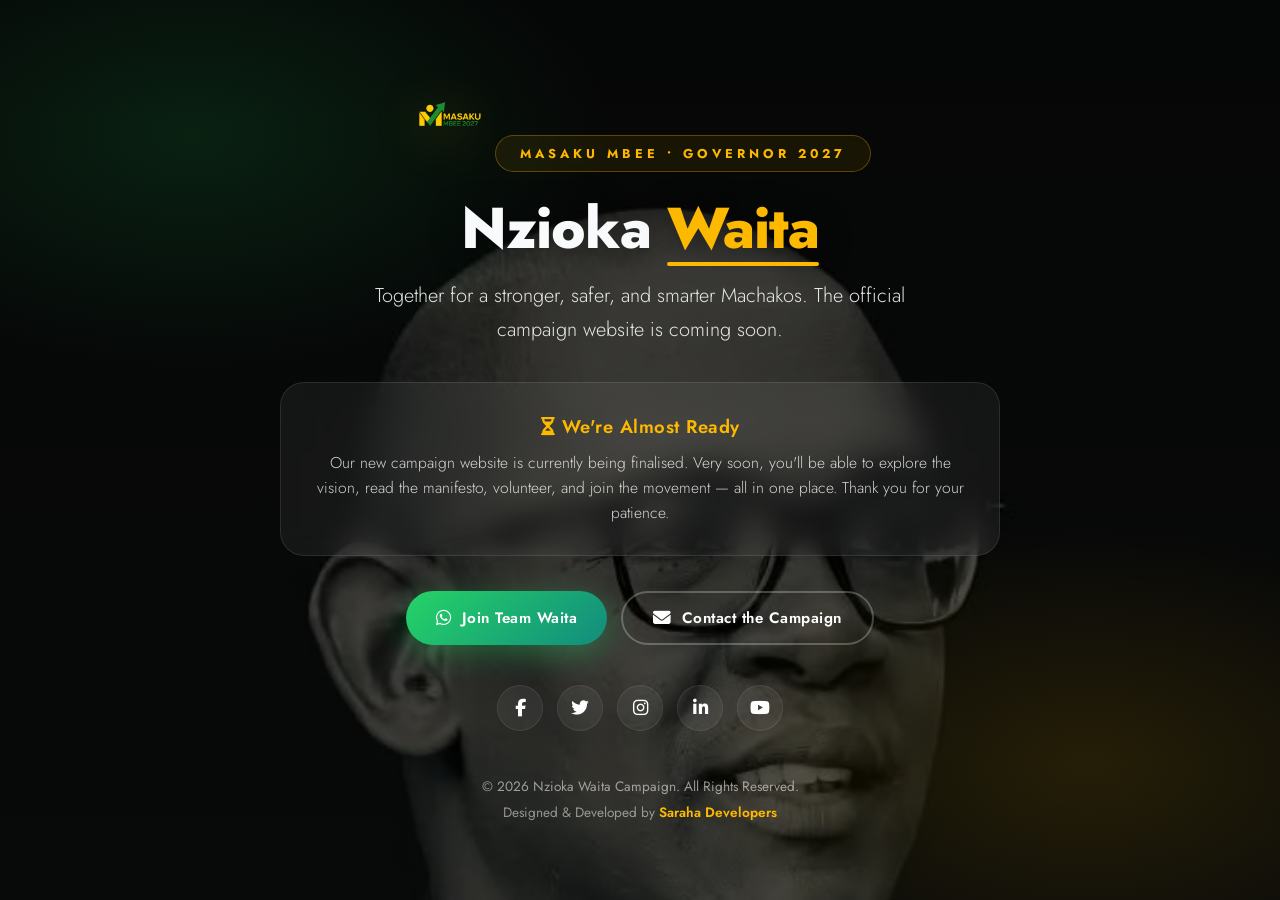
<file: media.html>
<!DOCTYPE html>
<html lang="en">
<head>
    <meta charset="UTF-8" />
    <meta name="viewport" content="width=device-width, initial-scale=1.0" />

    <!-- ============================================================
    PRIMARY SEO — COMING SOON
    ============================================================ -->
    <title>Media — Coming Soon | Nzioka Waita | Machakos Governor 2027</title>
<meta name="robots" content="noindex, follow" />
<link rel="canonical" href="https://nziokawaita.co.ke/media.html" />
<meta property="og:url" content="https://nziokawaita.co.ke/media.html" />

    <!-- ============================================================
    OPEN GRAPH — For WhatsApp, Facebook, LinkedIn
    ============================================================ -->
    <meta property="og:type" content="website" />
    <meta property="og:url" content="https://nziokawaita.co.ke/" />
    <meta property="og:site_name" content="Nzioka Waita | Masaku Mbee 2027" />
    <meta property="og:title" content="Coming Soon | Nzioka Waita | Machakos Governor 2027" />
    <meta property="og:description" content="The official campaign website for Nzioka Waita is coming soon. Join the Masaku Mbee movement for a stronger, safer, and smarter Machakos." />
    <meta property="og:image" content="https://nziokawaita.co.ke/nzioka-waita-favicon.webp" />
    <meta property="og:image:secure_url" content="https://nziokawaita.co.ke/nzioka-waita-favicon.webp" />
    <meta property="og:image:width" content="1200" />
    <meta property="og:image:height" content="630" />
    <meta property="og:image:alt" content="Nzioka Waita — Machakos Governor Aspirant 2027" />
    <meta property="og:locale" content="en_KE" />

    <!-- ============================================================
    TWITTER CARD
    ============================================================ -->
    <meta name="twitter:card" content="summary_large_image" />
    <meta name="twitter:title" content="Coming Soon | Nzioka Waita | Machakos Governor 2027" />
    <meta name="twitter:description" content="The official campaign website for Nzioka Waita is coming soon. Join the Masaku Mbee movement." />
    <meta name="twitter:image" content="https://nziokawaita.co.ke/nzioka-waita-favicon.webp" />
    <meta name="twitter:image:alt" content="Nzioka Waita — Machakos Governor Aspirant 2027" />

    <!-- ============================================================
    FAVICONS
    ============================================================ -->
    <link rel="icon" href="nzioka-waita-favicon.webp" type="image/webp" />
    <link rel="shortcut icon" href="nzioka-waita-favicon.webp" type="image/webp" />
    <link rel="apple-touch-icon" href="nzioka-waita-favicon.webp" />
    <link rel="mask-icon" href="nzioka-waita-favicon.webp" color="#179847" />
<meta name="robots" content="noindex, nofollow" />
    <!-- ============================================================
    FONTS + ICONS
    ============================================================ -->
    <link rel="preconnect" href="https://fonts.googleapis.com" />
    <link rel="preconnect" href="https://fonts.gstatic.com" crossorigin />
    <link href="https://fonts.googleapis.com/css2?family=Jost:wght@300;400;500;600;700;800&display=swap" rel="stylesheet" />
    <link rel="stylesheet" href="https://cdnjs.cloudflare.com/ajax/libs/font-awesome/6.4.0/css/all.min.css" />

    <!-- ============================================================
    ADDITIONAL META
    ============================================================ -->
    <meta name="theme-color" content="#179847" />
    <meta name="mobile-web-app-capable" content="yes" />
    <meta name="apple-mobile-web-app-capable" content="yes" />

    <!-- ============================================================
    COMING SOON CSS
    ============================================================ -->
    <style>
        :root {
            --green: #179847;
            --green-dark: #0b6b32;
            --green-light: #5ede8d;
            --gold: #fcb900;
            --gold-dark: #d09a06;
            --black: #111827;
            --white: #f9fafb;
            --gray: #6b7280;
            --transition: all 0.3s cubic-bezier(0.4, 0, 0.2, 1);
        }

        * {
            margin: 0;
            padding: 0;
            box-sizing: border-box;
        }

        html, body {
            height: 100%;
        }

        body {
            font-family: 'Jost', sans-serif;
            background: var(--black);
            color: var(--white);
            display: flex;
            flex-direction: column;
            align-items: center;
            justify-content: center;
            min-height: 100vh;
            padding: 40px 20px;
            text-align: center;
            position: relative;
            overflow: hidden;
        }

        /* Background image + overlay */
    body::before {
    content: '';
    position: fixed;
    inset: 0;
    background-image:
        linear-gradient(rgba(0, 0, 0, 0.78), rgba(0, 0, 0, 0.68)),
        url('image-potrait (1).webp');
    background-size: cover;
    background-position: center 25%;
    background-repeat: no-repeat;
    z-index: -2;
    /* Animation removed for mobile performance */
}
        @keyframes slowZoom {
            from { transform: scale(1); }
            to { transform: scale(1.06); }
        }

        /* Subtle green/gold radial glow */
        body::after {
            content: '';
            position: fixed;
            inset: 0;
            background:
                radial-gradient(700px 400px at 15% 15%, rgba(23, 152, 71, 0.18), transparent 60%),
                radial-gradient(700px 400px at 85% 85%, rgba(252, 185, 0, 0.12), transparent 60%);
            z-index: -1;
            pointer-events: none;
        }

        .coming-wrapper {
            position: relative;
            z-index: 2;
            max-width: 720px;
            width: 100%;
        }

        /* Logo */
        .coming-logo {
            display: inline-block;
            margin-bottom: 30px;
            animation: fadeDown 0.9s ease-out both;
        }

        .coming-logo img {
            height: 80px;
            width: auto;
            filter: drop-shadow(0 6px 24px rgba(252, 185, 0, 0.3));
        }

        @keyframes fadeDown {
            from { opacity: 0; transform: translateY(-20px); }
            to { opacity: 1; transform: translateY(0); }
        }

        /* Kicker */
        .coming-kicker {
            display: inline-block;
            color: var(--gold);
            font-size: 0.8rem;
            font-weight: 700;
            letter-spacing: 4px;
            text-transform: uppercase;
            padding: 8px 24px;
            border: 1px solid rgba(252, 185, 0, 0.3);
            border-radius: 50px;
            background: rgba(252, 185, 0, 0.08);
            backdrop-filter: blur(4px);
            margin-bottom: 25px;
            animation: fadeUp 0.9s ease-out 0.15s both;
        }

        /* Main heading */
        .coming-title {
            font-size: clamp(2.2rem, 6vw, 3.6rem);
            font-weight: 800;
            line-height: 1.1;
            letter-spacing: -1px;
            margin-bottom: 18px;
            text-shadow: 0 4px 30px rgba(0, 0, 0, 0.5);
            animation: fadeUp 0.9s ease-out 0.3s both;
        }

        .coming-title span {
            color: var(--gold);
            position: relative;
        }

        .coming-title span::after {
            content: '';
            position: absolute;
            bottom: 4px;
            left: 0;
            width: 100%;
            height: 4px;
            background: var(--gold);
            border-radius: 2px;
        }

        /* Subtitle */
        .coming-subtitle {
            font-size: clamp(1rem, 2.4vw, 1.25rem);
            font-weight: 300;
            line-height: 1.7;
            color: rgba(255, 255, 255, 0.88);
            max-width: 560px;
            margin: 0 auto 35px;
            animation: fadeUp 0.9s ease-out 0.45s both;
        }

        /* Countdown / Message card */
        .coming-card {
            background: rgba(255, 255, 255, 0.06);
            backdrop-filter: blur(14px);
            -webkit-backdrop-filter: blur(14px);
            border: 1px solid rgba(255, 255, 255, 0.1);
            border-radius: 24px;
            padding: 30px 28px;
            margin-bottom: 35px;
            animation: fadeUp 0.9s ease-out 0.6s both;
        }

        .coming-card h2 {
            font-size: 1.15rem;
            font-weight: 600;
            color: var(--gold);
            margin-bottom: 10px;
            letter-spacing: 0.5px;
        }

        .coming-card p {
            font-size: 0.98rem;
            font-weight: 300;
            line-height: 1.6;
            color: rgba(255, 255, 255, 0.8);
        }

        /* Buttons */
        .coming-actions {
            display: flex;
            justify-content: center;
            gap: 14px;
            flex-wrap: wrap;
            margin-bottom: 40px;
            animation: fadeUp 0.9s ease-out 0.75s both;
        }

        .coming-btn {
            display: inline-flex;
            align-items: center;
            gap: 10px;
            padding: 14px 30px;
            border-radius: 50px;
            font-weight: 600;
            font-size: 0.95rem;
            letter-spacing: 0.5px;
            text-decoration: none;
            transition: var(--transition);
            font-family: 'Jost', sans-serif;
        }

        .coming-btn-primary {
            background: linear-gradient(135deg, #25D366, #128C7E);
            color: #fff;
            box-shadow: 0 8px 30px rgba(37, 211, 102, 0.35);
        }

        .coming-btn-primary:hover {
            transform: translateY(-3px);
            box-shadow: 0 14px 40px rgba(37, 211, 102, 0.45);
        }

        .coming-btn-outline {
            background: transparent;
            color: #fff;
            border: 2px solid rgba(255, 255, 255, 0.25);
        }

        .coming-btn-outline:hover {
            border-color: var(--gold);
            background: rgba(252, 185, 0, 0.08);
            transform: translateY(-3px);
        }

        .coming-btn i {
            font-size: 1.1rem;
        }

        /* Social icons */
        .coming-social {
            display: flex;
            justify-content: center;
            gap: 14px;
            margin-bottom: 45px;
            animation: fadeUp 0.9s ease-out 0.9s both;
        }

        .coming-social a {
            display: flex;
            align-items: center;
            justify-content: center;
            width: 46px;
            height: 46px;
            border-radius: 50%;
            background: rgba(255, 255, 255, 0.06);
            border: 1px solid rgba(255, 255, 255, 0.08);
            color: #fff;
            font-size: 1.1rem;
            text-decoration: none;
            transition: var(--transition);
        }

        .coming-social a:hover {
            background: var(--green);
            border-color: var(--green);
            transform: translateY(-4px);
            box-shadow: 0 8px 25px rgba(23, 152, 71, 0.35);
        }

        /* Footer */
        .coming-footer {
            font-size: 0.85rem;
            color: rgba(255, 255, 255, 0.5);
            animation: fadeUp 0.9s ease-out 1.05s both;
        }

        .coming-footer a {
            color: var(--gold);
            font-weight: 600;
            text-decoration: none;
            transition: var(--transition);
        }

        .coming-footer a:hover {
            color: #fde68a;
            text-decoration: underline;
        }

        .coming-footer .copyright {
            margin-bottom: 6px;
            color: rgba(255, 255, 255, 0.55);
        }

        @keyframes fadeUp {
            from { opacity: 0; transform: translateY(24px); }
            to { opacity: 1; transform: translateY(0); }
        }

        /* ============================================================
        RESPONSIVE
        ============================================================ */
        @media (max-width: 768px) {
            body {
                padding: 30px 16px;
            }

            .coming-logo img {
                height: 64px;
            }

            .coming-card {
                padding: 24px 20px;
                border-radius: 18px;
            }

            .coming-actions {
                flex-direction: column;
                align-items: center;
            }

            .coming-btn {
                width: 100%;
                max-width: 320px;
                justify-content: center;
            }

            .coming-social a {
                width: 42px;
                height: 42px;
                font-size: 1rem;
            }
        }

        @media (max-width: 480px) {
            .coming-logo img {
                height: 56px;
            }

            .coming-kicker {
                font-size: 0.68rem;
                letter-spacing: 2px;
                padding: 6px 16px;
            }

            .coming-title {
                font-size: 2rem;
            }

            .coming-subtitle {
                font-size: 0.95rem;
            }

            .coming-card h2 {
                font-size: 1rem;
            }

            .coming-card p {
                font-size: 0.88rem;
            }

            .coming-btn {
                padding: 12px 24px;
                font-size: 0.88rem;
            }
        }

        @media (prefers-reduced-motion: reduce) {
            *, *::before, *::after {
                animation-duration: 0.01ms !important;
                animation-iteration-count: 1 !important;
                transition-duration: 0.01ms !important;
            }
        }
    </style>
</head>
<body>

    <div class="coming-wrapper">

        <!-- Logo -->
        <div class="coming-logo">
            <img src="nzioka-waita-favicon.webp" alt="Nzioka Waita Logo" />
        </div>

        <!-- Kicker -->
        <div class="coming-kicker">MASAKU MBEE • GOVERNOR 2027</div>

        <!-- Title -->
        <h1 class="coming-title">
            Nzioka <span>Waita</span>
        </h1>

        <!-- Subtitle -->
        <p class="coming-subtitle">
            Together for a stronger, safer, and smarter Machakos.
            The official campaign website is coming soon.
        </p>

        <!-- Message Card -->
        <div class="coming-card">
            <h2><i class="fas fa-hourglass-half"></i> We're Almost Ready</h2>
            <p>
                Our new campaign website is currently being finalised.
                Very soon, you'll be able to explore the vision, read the
                manifesto, volunteer, and join the movement — all in one place.
                Thank you for your patience.
            </p>
        </div>

        <!-- Actions -->
        <div class="coming-actions">
            <a href="#"
               class="coming-btn coming-btn-primary"
               target="_blank"
               rel="noopener noreferrer">
                <i class="fab fa-whatsapp"></i> Join Team Waita
            </a>
            <a href="#"
               class="coming-btn coming-btn-outline">
                <i class="fas fa-envelope"></i> Contact the Campaign
            </a>
        </div>

        <!-- Social Icons -->
        <div class="coming-social">
            <a href="https://web.facebook.com/profile.php?id=100078165384028" target="_blank" rel="noopener noreferrer" aria-label="Facebook">
                <i class="fab fa-facebook-f"></i>
            </a>
            <a href="https://x.com/NziokaWaita" target="_blank" rel="noopener noreferrer" aria-label="X (Twitter)">
                <i class="fab fa-twitter"></i>
            </a>
            <a href="https://www.instagram.com/nziokawaita/?hl=en" target="_blank" rel="noopener noreferrer" aria-label="Instagram">
                <i class="fab fa-instagram"></i>
            </a>
            <a href="https://www.linkedin.com/in/nzioka-waita-mgh-a583322/" target="_blank" rel="noopener noreferrer" aria-label="LinkedIn">
                <i class="fab fa-linkedin-in"></i>
            </a>
            <a href="https://www.youtube.com/channel/UCyTL4fNBFS6BdrJDQ6pdvPA" target="_blank" rel="noopener noreferrer" aria-label="YouTube">
                <i class="fab fa-youtube"></i>
            </a>
        </div>

        <!-- Footer with developer credit -->
        <div class="coming-footer">
            <p class="copyright">&copy; <span id="currentYear"></span> Nzioka Waita Campaign. All Rights Reserved.</p>
            <p>
                Designed &amp; Developed by
                <a href="https://sarahadevelopers.co.ke" target="_blank" rel="noopener noreferrer">
                    Saraha Developers
                </a>
            </p>
        </div>

    </div>

    <script>
        document.getElementById('currentYear').textContent = new Date().getFullYear();
    </script>

</body>
</html>
</file>
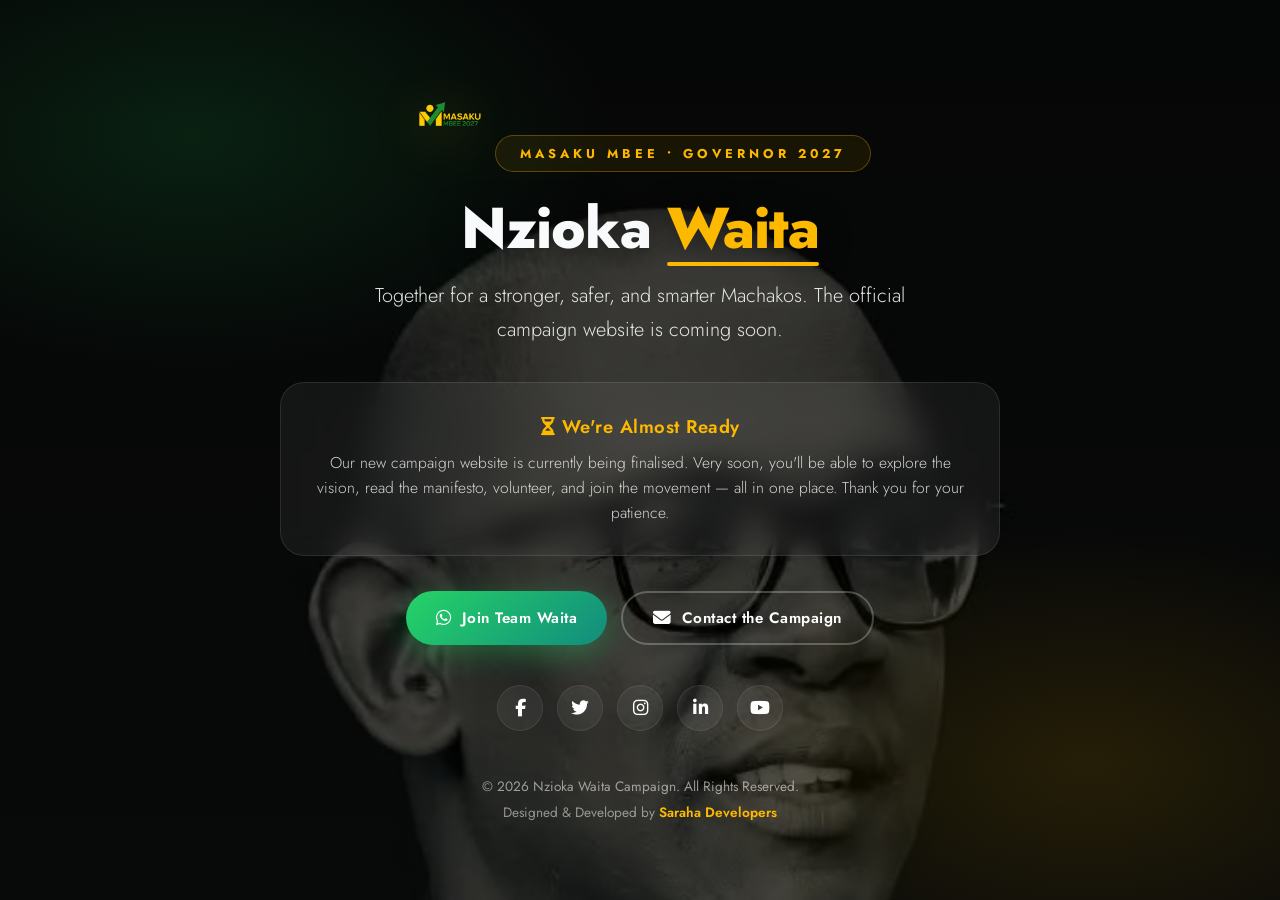
<file: news.html>
<!DOCTYPE html>
<html lang="en">
<head>
    <meta charset="UTF-8" />
    <meta name="viewport" content="width=device-width, initial-scale=1.0" />

    <!-- ============================================================
    PRIMARY SEO — COMING SOON
    ============================================================ -->
   <title>News — Coming Soon | Nzioka Waita | Machakos Governor 2027</title>
<meta name="robots" content="noindex, follow" />
<link rel="canonical" href="https://nziokawaita.co.ke/news.html" />
<meta property="og:url" content="https://nziokawaita.co.ke/news.html" />
    <!-- ============================================================
    OPEN GRAPH — For WhatsApp, Facebook, LinkedIn
    ============================================================ -->
    <meta property="og:type" content="website" />
    <meta property="og:url" content="https://nziokawaita.co.ke/" />
    <meta property="og:site_name" content="Nzioka Waita | Masaku Mbee 2027" />
    <meta property="og:title" content="Coming Soon | Nzioka Waita | Machakos Governor 2027" />
    <meta property="og:description" content="The official campaign website for Nzioka Waita is coming soon. Join the Masaku Mbee movement for a stronger, safer, and smarter Machakos." />
    <meta property="og:image" content="https://nziokawaita.co.ke/nzioka-waita-favicon.webp" />
    <meta property="og:image:secure_url" content="https://nziokawaita.co.ke/nzioka-waita-favicon.webp" />
    <meta property="og:image:width" content="1200" />
    <meta property="og:image:height" content="630" />
    <meta property="og:image:alt" content="Nzioka Waita — Machakos Governor Aspirant 2027" />
    <meta property="og:locale" content="en_KE" />

    <!-- ============================================================
    TWITTER CARD
    ============================================================ -->
    <meta name="twitter:card" content="summary_large_image" />
    <meta name="twitter:title" content="Coming Soon | Nzioka Waita | Machakos Governor 2027" />
    <meta name="twitter:description" content="The official campaign website for Nzioka Waita is coming soon. Join the Masaku Mbee movement." />
    <meta name="twitter:image" content="https://nziokawaita.co.ke/nzioka-waita-favicon.webp" />
    <meta name="twitter:image:alt" content="Nzioka Waita — Machakos Governor Aspirant 2027" />

    <!-- ============================================================
    FAVICONS
    ============================================================ -->
    <link rel="icon" href="nzioka-waita-favicon.webp" type="image/webp" />
    <link rel="shortcut icon" href="nzioka-waita-favicon.webp" type="image/webp" />
    <link rel="apple-touch-icon" href="nzioka-waita-favicon.webp" />
    <link rel="mask-icon" href="nzioka-waita-favicon.webp" color="#179847" />
<meta name="robots" content="noindex, nofollow" />
    <!-- ============================================================
    FONTS + ICONS
    ============================================================ -->
    <link rel="preconnect" href="https://fonts.googleapis.com" />
    <link rel="preconnect" href="https://fonts.gstatic.com" crossorigin />
    <link href="https://fonts.googleapis.com/css2?family=Jost:wght@300;400;500;600;700;800&display=swap" rel="stylesheet" />
    <link rel="stylesheet" href="https://cdnjs.cloudflare.com/ajax/libs/font-awesome/6.4.0/css/all.min.css" />

    <!-- ============================================================
    ADDITIONAL META
    ============================================================ -->
    <meta name="theme-color" content="#179847" />
    <meta name="mobile-web-app-capable" content="yes" />
    <meta name="apple-mobile-web-app-capable" content="yes" />

    <!-- ============================================================
    COMING SOON CSS
    ============================================================ -->
    <style>
        :root {
            --green: #179847;
            --green-dark: #0b6b32;
            --green-light: #5ede8d;
            --gold: #fcb900;
            --gold-dark: #d09a06;
            --black: #111827;
            --white: #f9fafb;
            --gray: #6b7280;
            --transition: all 0.3s cubic-bezier(0.4, 0, 0.2, 1);
        }

        * {
            margin: 0;
            padding: 0;
            box-sizing: border-box;
        }

        html, body {
            height: 100%;
        }

        body {
            font-family: 'Jost', sans-serif;
            background: var(--black);
            color: var(--white);
            display: flex;
            flex-direction: column;
            align-items: center;
            justify-content: center;
            min-height: 100vh;
            padding: 40px 20px;
            text-align: center;
            position: relative;
            overflow: hidden;
        }

        /* Background image + overlay */
    body::before {
    content: '';
    position: fixed;
    inset: 0;
    background-image:
        linear-gradient(rgba(0, 0, 0, 0.78), rgba(0, 0, 0, 0.68)),
        url('image-potrait (1).webp');
    background-size: cover;
    background-position: center 25%;
    background-repeat: no-repeat;
    z-index: -2;
    /* Animation removed for mobile performance */
}
        @keyframes slowZoom {
            from { transform: scale(1); }
            to { transform: scale(1.06); }
        }

        /* Subtle green/gold radial glow */
        body::after {
            content: '';
            position: fixed;
            inset: 0;
            background:
                radial-gradient(700px 400px at 15% 15%, rgba(23, 152, 71, 0.18), transparent 60%),
                radial-gradient(700px 400px at 85% 85%, rgba(252, 185, 0, 0.12), transparent 60%);
            z-index: -1;
            pointer-events: none;
        }

        .coming-wrapper {
            position: relative;
            z-index: 2;
            max-width: 720px;
            width: 100%;
        }

        /* Logo */
        .coming-logo {
            display: inline-block;
            margin-bottom: 30px;
            animation: fadeDown 0.9s ease-out both;
        }

        .coming-logo img {
            height: 80px;
            width: auto;
            filter: drop-shadow(0 6px 24px rgba(252, 185, 0, 0.3));
        }

        @keyframes fadeDown {
            from { opacity: 0; transform: translateY(-20px); }
            to { opacity: 1; transform: translateY(0); }
        }

        /* Kicker */
        .coming-kicker {
            display: inline-block;
            color: var(--gold);
            font-size: 0.8rem;
            font-weight: 700;
            letter-spacing: 4px;
            text-transform: uppercase;
            padding: 8px 24px;
            border: 1px solid rgba(252, 185, 0, 0.3);
            border-radius: 50px;
            background: rgba(252, 185, 0, 0.08);
            backdrop-filter: blur(4px);
            margin-bottom: 25px;
            animation: fadeUp 0.9s ease-out 0.15s both;
        }

        /* Main heading */
        .coming-title {
            font-size: clamp(2.2rem, 6vw, 3.6rem);
            font-weight: 800;
            line-height: 1.1;
            letter-spacing: -1px;
            margin-bottom: 18px;
            text-shadow: 0 4px 30px rgba(0, 0, 0, 0.5);
            animation: fadeUp 0.9s ease-out 0.3s both;
        }

        .coming-title span {
            color: var(--gold);
            position: relative;
        }

        .coming-title span::after {
            content: '';
            position: absolute;
            bottom: 4px;
            left: 0;
            width: 100%;
            height: 4px;
            background: var(--gold);
            border-radius: 2px;
        }

        /* Subtitle */
        .coming-subtitle {
            font-size: clamp(1rem, 2.4vw, 1.25rem);
            font-weight: 300;
            line-height: 1.7;
            color: rgba(255, 255, 255, 0.88);
            max-width: 560px;
            margin: 0 auto 35px;
            animation: fadeUp 0.9s ease-out 0.45s both;
        }

        /* Countdown / Message card */
        .coming-card {
            background: rgba(255, 255, 255, 0.06);
            backdrop-filter: blur(14px);
            -webkit-backdrop-filter: blur(14px);
            border: 1px solid rgba(255, 255, 255, 0.1);
            border-radius: 24px;
            padding: 30px 28px;
            margin-bottom: 35px;
            animation: fadeUp 0.9s ease-out 0.6s both;
        }

        .coming-card h2 {
            font-size: 1.15rem;
            font-weight: 600;
            color: var(--gold);
            margin-bottom: 10px;
            letter-spacing: 0.5px;
        }

        .coming-card p {
            font-size: 0.98rem;
            font-weight: 300;
            line-height: 1.6;
            color: rgba(255, 255, 255, 0.8);
        }

        /* Buttons */
        .coming-actions {
            display: flex;
            justify-content: center;
            gap: 14px;
            flex-wrap: wrap;
            margin-bottom: 40px;
            animation: fadeUp 0.9s ease-out 0.75s both;
        }

        .coming-btn {
            display: inline-flex;
            align-items: center;
            gap: 10px;
            padding: 14px 30px;
            border-radius: 50px;
            font-weight: 600;
            font-size: 0.95rem;
            letter-spacing: 0.5px;
            text-decoration: none;
            transition: var(--transition);
            font-family: 'Jost', sans-serif;
        }

        .coming-btn-primary {
            background: linear-gradient(135deg, #25D366, #128C7E);
            color: #fff;
            box-shadow: 0 8px 30px rgba(37, 211, 102, 0.35);
        }

        .coming-btn-primary:hover {
            transform: translateY(-3px);
            box-shadow: 0 14px 40px rgba(37, 211, 102, 0.45);
        }

        .coming-btn-outline {
            background: transparent;
            color: #fff;
            border: 2px solid rgba(255, 255, 255, 0.25);
        }

        .coming-btn-outline:hover {
            border-color: var(--gold);
            background: rgba(252, 185, 0, 0.08);
            transform: translateY(-3px);
        }

        .coming-btn i {
            font-size: 1.1rem;
        }

        /* Social icons */
        .coming-social {
            display: flex;
            justify-content: center;
            gap: 14px;
            margin-bottom: 45px;
            animation: fadeUp 0.9s ease-out 0.9s both;
        }

        .coming-social a {
            display: flex;
            align-items: center;
            justify-content: center;
            width: 46px;
            height: 46px;
            border-radius: 50%;
            background: rgba(255, 255, 255, 0.06);
            border: 1px solid rgba(255, 255, 255, 0.08);
            color: #fff;
            font-size: 1.1rem;
            text-decoration: none;
            transition: var(--transition);
        }

        .coming-social a:hover {
            background: var(--green);
            border-color: var(--green);
            transform: translateY(-4px);
            box-shadow: 0 8px 25px rgba(23, 152, 71, 0.35);
        }

        /* Footer */
        .coming-footer {
            font-size: 0.85rem;
            color: rgba(255, 255, 255, 0.5);
            animation: fadeUp 0.9s ease-out 1.05s both;
        }

        .coming-footer a {
            color: var(--gold);
            font-weight: 600;
            text-decoration: none;
            transition: var(--transition);
        }

        .coming-footer a:hover {
            color: #fde68a;
            text-decoration: underline;
        }

        .coming-footer .copyright {
            margin-bottom: 6px;
            color: rgba(255, 255, 255, 0.55);
        }

        @keyframes fadeUp {
            from { opacity: 0; transform: translateY(24px); }
            to { opacity: 1; transform: translateY(0); }
        }

        /* ============================================================
        RESPONSIVE
        ============================================================ */
        @media (max-width: 768px) {
            body {
                padding: 30px 16px;
            }

            .coming-logo img {
                height: 64px;
            }

            .coming-card {
                padding: 24px 20px;
                border-radius: 18px;
            }

            .coming-actions {
                flex-direction: column;
                align-items: center;
            }

            .coming-btn {
                width: 100%;
                max-width: 320px;
                justify-content: center;
            }

            .coming-social a {
                width: 42px;
                height: 42px;
                font-size: 1rem;
            }
        }

        @media (max-width: 480px) {
            .coming-logo img {
                height: 56px;
            }

            .coming-kicker {
                font-size: 0.68rem;
                letter-spacing: 2px;
                padding: 6px 16px;
            }

            .coming-title {
                font-size: 2rem;
            }

            .coming-subtitle {
                font-size: 0.95rem;
            }

            .coming-card h2 {
                font-size: 1rem;
            }

            .coming-card p {
                font-size: 0.88rem;
            }

            .coming-btn {
                padding: 12px 24px;
                font-size: 0.88rem;
            }
        }

        @media (prefers-reduced-motion: reduce) {
            *, *::before, *::after {
                animation-duration: 0.01ms !important;
                animation-iteration-count: 1 !important;
                transition-duration: 0.01ms !important;
            }
        }
    </style>
</head>
<body>

    <div class="coming-wrapper">

        <!-- Logo -->
        <div class="coming-logo">
            <img src="nzioka-waita-favicon.webp" alt="Nzioka Waita Logo" />
        </div>

        <!-- Kicker -->
        <div class="coming-kicker">MASAKU MBEE • GOVERNOR 2027</div>

        <!-- Title -->
        <h1 class="coming-title">
            Nzioka <span>Waita</span>
        </h1>

        <!-- Subtitle -->
        <p class="coming-subtitle">
            Together for a stronger, safer, and smarter Machakos.
            The official campaign website is coming soon.
        </p>

        <!-- Message Card -->
        <div class="coming-card">
            <h2><i class="fas fa-hourglass-half"></i> We're Almost Ready</h2>
            <p>
                Our new campaign website is currently being finalised.
                Very soon, you'll be able to explore the vision, read the
                manifesto, volunteer, and join the movement — all in one place.
                Thank you for your patience.
            </p>
        </div>

        <!-- Actions -->
        <div class="coming-actions">
            <a href="#"
               class="coming-btn coming-btn-primary"
               target="_blank"
               rel="noopener noreferrer">
                <i class="fab fa-whatsapp"></i> Join Team Waita
            </a>
            <a href="#"
               class="coming-btn coming-btn-outline">
                <i class="fas fa-envelope"></i> Contact the Campaign
            </a>
        </div>

        <!-- Social Icons -->
        <div class="coming-social">
            <a href="https://web.facebook.com/profile.php?id=100078165384028" target="_blank" rel="noopener noreferrer" aria-label="Facebook">
                <i class="fab fa-facebook-f"></i>
            </a>
            <a href="https://x.com/NziokaWaita" target="_blank" rel="noopener noreferrer" aria-label="X (Twitter)">
                <i class="fab fa-twitter"></i>
            </a>
            <a href="https://www.instagram.com/nziokawaita/?hl=en" target="_blank" rel="noopener noreferrer" aria-label="Instagram">
                <i class="fab fa-instagram"></i>
            </a>
            <a href="https://www.linkedin.com/in/nzioka-waita-mgh-a583322/" target="_blank" rel="noopener noreferrer" aria-label="LinkedIn">
                <i class="fab fa-linkedin-in"></i>
            </a>
            <a href="https://www.youtube.com/channel/UCyTL4fNBFS6BdrJDQ6pdvPA" target="_blank" rel="noopener noreferrer" aria-label="YouTube">
                <i class="fab fa-youtube"></i>
            </a>
        </div>

        <!-- Footer with developer credit -->
        <div class="coming-footer">
            <p class="copyright">&copy; <span id="currentYear"></span> Nzioka Waita Campaign. All Rights Reserved.</p>
            <p>
                Designed &amp; Developed by
                <a href="https://sarahadevelopers.co.ke" target="_blank" rel="noopener noreferrer">
                    Saraha Developers
                </a>
            </p>
        </div>

    </div>

    <script>
        document.getElementById('currentYear').textContent = new Date().getFullYear();
    </script>

</body>
</html>
</file>
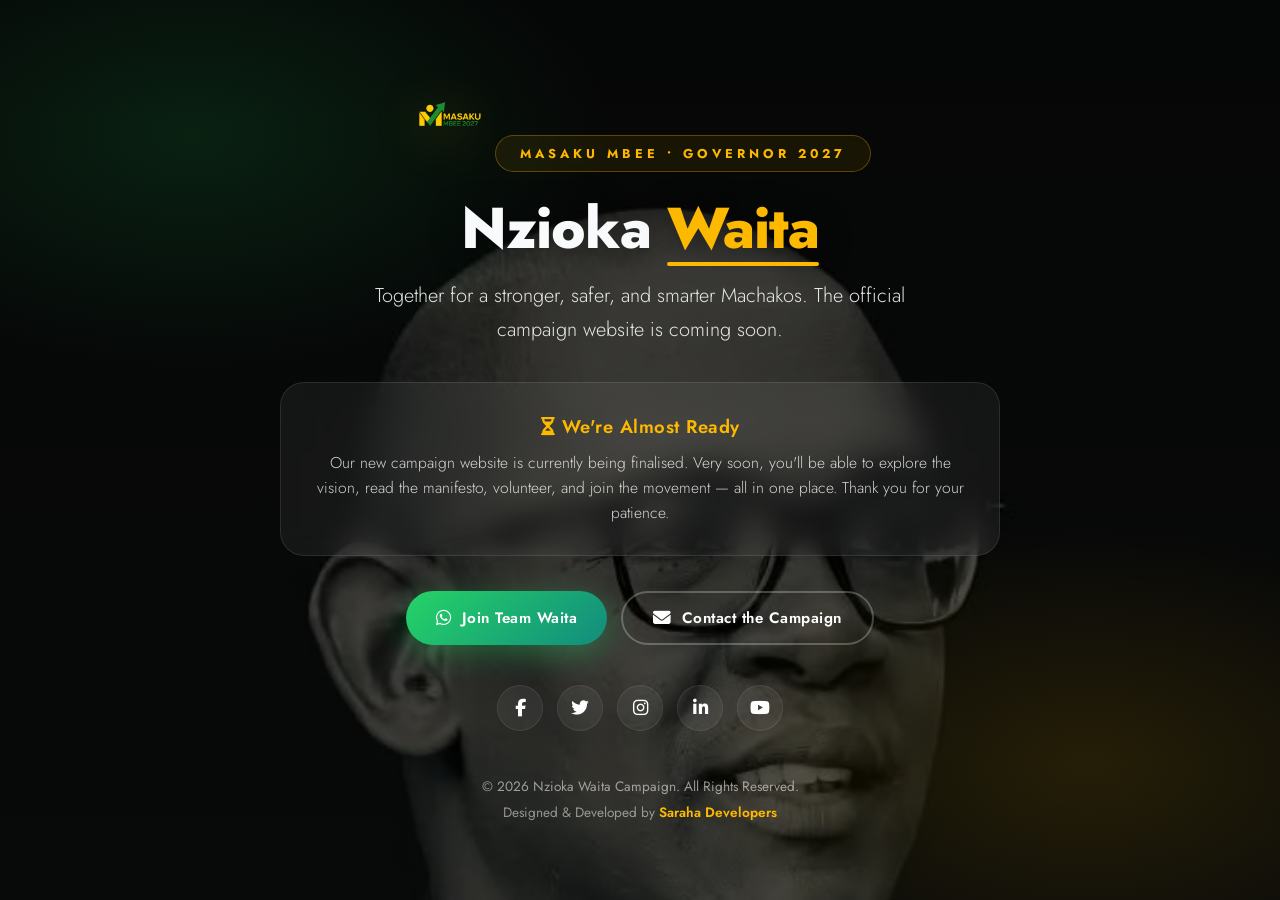
<file: vision.html>
<!DOCTYPE html>
<html lang="en">
<head>
    <meta charset="UTF-8" />
    <meta name="viewport" content="width=device-width, initial-scale=1.0" />

    <!-- ============================================================
    PRIMARY SEO — COMING SOON
    ============================================================ -->
  <title>Vision — Coming Soon | Nzioka Waita | Machakos Governor 2027</title>
<meta name="robots" content="noindex, follow" />
<link rel="canonical" href="https://nziokawaita.co.ke/vision.html" />
<meta property="og:url" content="https://nziokawaita.co.ke/vision.html" />

    <!-- ============================================================
    OPEN GRAPH — For WhatsApp, Facebook, LinkedIn
    ============================================================ -->
    <meta property="og:type" content="website" />
    <meta property="og:url" content="https://nziokawaita.co.ke/" />
    <meta property="og:site_name" content="Nzioka Waita | Masaku Mbee 2027" />
    <meta property="og:title" content="Coming Soon | Nzioka Waita | Machakos Governor 2027" />
    <meta property="og:description" content="The official campaign website for Nzioka Waita is coming soon. Join the Masaku Mbee movement for a stronger, safer, and smarter Machakos." />
    <meta property="og:image" content="https://nziokawaita.co.ke/nzioka-waita-favicon.webp" />
    <meta property="og:image:secure_url" content="https://nziokawaita.co.ke/nzioka-waita-favicon.webp" />
    <meta property="og:image:width" content="1200" />
    <meta property="og:image:height" content="630" />
    <meta property="og:image:alt" content="Nzioka Waita — Machakos Governor Aspirant 2027" />
    <meta property="og:locale" content="en_KE" />

    <!-- ============================================================
    TWITTER CARD
    ============================================================ -->
    <meta name="twitter:card" content="summary_large_image" />
    <meta name="twitter:title" content="Coming Soon | Nzioka Waita | Machakos Governor 2027" />
    <meta name="twitter:description" content="The official campaign website for Nzioka Waita is coming soon. Join the Masaku Mbee movement." />
    <meta name="twitter:image" content="https://nziokawaita.co.ke/nzioka-waita-favicon.webp" />
    <meta name="twitter:image:alt" content="Nzioka Waita — Machakos Governor Aspirant 2027" />

    <!-- ============================================================
    FAVICONS
    ============================================================ -->
    <link rel="icon" href="nzioka-waita-favicon.webp" type="image/webp" />
    <link rel="shortcut icon" href="nzioka-waita-favicon.webp" type="image/webp" />
    <link rel="apple-touch-icon" href="nzioka-waita-favicon.webp" />
    <link rel="mask-icon" href="nzioka-waita-favicon.webp" color="#179847" />
<meta name="robots" content="noindex, nofollow" />
    <!-- ============================================================
    FONTS + ICONS
    ============================================================ -->
    <link rel="preconnect" href="https://fonts.googleapis.com" />
    <link rel="preconnect" href="https://fonts.gstatic.com" crossorigin />
    <link href="https://fonts.googleapis.com/css2?family=Jost:wght@300;400;500;600;700;800&display=swap" rel="stylesheet" />
    <link rel="stylesheet" href="https://cdnjs.cloudflare.com/ajax/libs/font-awesome/6.4.0/css/all.min.css" />

    <!-- ============================================================
    ADDITIONAL META
    ============================================================ -->
    <meta name="theme-color" content="#179847" />
    <meta name="mobile-web-app-capable" content="yes" />
    <meta name="apple-mobile-web-app-capable" content="yes" />

    <!-- ============================================================
    COMING SOON CSS
    ============================================================ -->
    <style>
        :root {
            --green: #179847;
            --green-dark: #0b6b32;
            --green-light: #5ede8d;
            --gold: #fcb900;
            --gold-dark: #d09a06;
            --black: #111827;
            --white: #f9fafb;
            --gray: #6b7280;
            --transition: all 0.3s cubic-bezier(0.4, 0, 0.2, 1);
        }

        * {
            margin: 0;
            padding: 0;
            box-sizing: border-box;
        }

        html, body {
            height: 100%;
        }

        body {
            font-family: 'Jost', sans-serif;
            background: var(--black);
            color: var(--white);
            display: flex;
            flex-direction: column;
            align-items: center;
            justify-content: center;
            min-height: 100vh;
            padding: 40px 20px;
            text-align: center;
            position: relative;
            overflow: hidden;
        }

        /* Background image + overlay */
    body::before {
    content: '';
    position: fixed;
    inset: 0;
    background-image:
        linear-gradient(rgba(0, 0, 0, 0.78), rgba(0, 0, 0, 0.68)),
        url('image-potrait (1).webp');
    background-size: cover;
    background-position: center 25%;
    background-repeat: no-repeat;
    z-index: -2;
    /* Animation removed for mobile performance */
}
        @keyframes slowZoom {
            from { transform: scale(1); }
            to { transform: scale(1.06); }
        }

        /* Subtle green/gold radial glow */
        body::after {
            content: '';
            position: fixed;
            inset: 0;
            background:
                radial-gradient(700px 400px at 15% 15%, rgba(23, 152, 71, 0.18), transparent 60%),
                radial-gradient(700px 400px at 85% 85%, rgba(252, 185, 0, 0.12), transparent 60%);
            z-index: -1;
            pointer-events: none;
        }

        .coming-wrapper {
            position: relative;
            z-index: 2;
            max-width: 720px;
            width: 100%;
        }

        /* Logo */
        .coming-logo {
            display: inline-block;
            margin-bottom: 30px;
            animation: fadeDown 0.9s ease-out both;
        }

        .coming-logo img {
            height: 80px;
            width: auto;
            filter: drop-shadow(0 6px 24px rgba(252, 185, 0, 0.3));
        }

        @keyframes fadeDown {
            from { opacity: 0; transform: translateY(-20px); }
            to { opacity: 1; transform: translateY(0); }
        }

        /* Kicker */
        .coming-kicker {
            display: inline-block;
            color: var(--gold);
            font-size: 0.8rem;
            font-weight: 700;
            letter-spacing: 4px;
            text-transform: uppercase;
            padding: 8px 24px;
            border: 1px solid rgba(252, 185, 0, 0.3);
            border-radius: 50px;
            background: rgba(252, 185, 0, 0.08);
            backdrop-filter: blur(4px);
            margin-bottom: 25px;
            animation: fadeUp 0.9s ease-out 0.15s both;
        }

        /* Main heading */
        .coming-title {
            font-size: clamp(2.2rem, 6vw, 3.6rem);
            font-weight: 800;
            line-height: 1.1;
            letter-spacing: -1px;
            margin-bottom: 18px;
            text-shadow: 0 4px 30px rgba(0, 0, 0, 0.5);
            animation: fadeUp 0.9s ease-out 0.3s both;
        }

        .coming-title span {
            color: var(--gold);
            position: relative;
        }

        .coming-title span::after {
            content: '';
            position: absolute;
            bottom: 4px;
            left: 0;
            width: 100%;
            height: 4px;
            background: var(--gold);
            border-radius: 2px;
        }

        /* Subtitle */
        .coming-subtitle {
            font-size: clamp(1rem, 2.4vw, 1.25rem);
            font-weight: 300;
            line-height: 1.7;
            color: rgba(255, 255, 255, 0.88);
            max-width: 560px;
            margin: 0 auto 35px;
            animation: fadeUp 0.9s ease-out 0.45s both;
        }

        /* Countdown / Message card */
        .coming-card {
            background: rgba(255, 255, 255, 0.06);
            backdrop-filter: blur(14px);
            -webkit-backdrop-filter: blur(14px);
            border: 1px solid rgba(255, 255, 255, 0.1);
            border-radius: 24px;
            padding: 30px 28px;
            margin-bottom: 35px;
            animation: fadeUp 0.9s ease-out 0.6s both;
        }

        .coming-card h2 {
            font-size: 1.15rem;
            font-weight: 600;
            color: var(--gold);
            margin-bottom: 10px;
            letter-spacing: 0.5px;
        }

        .coming-card p {
            font-size: 0.98rem;
            font-weight: 300;
            line-height: 1.6;
            color: rgba(255, 255, 255, 0.8);
        }

        /* Buttons */
        .coming-actions {
            display: flex;
            justify-content: center;
            gap: 14px;
            flex-wrap: wrap;
            margin-bottom: 40px;
            animation: fadeUp 0.9s ease-out 0.75s both;
        }

        .coming-btn {
            display: inline-flex;
            align-items: center;
            gap: 10px;
            padding: 14px 30px;
            border-radius: 50px;
            font-weight: 600;
            font-size: 0.95rem;
            letter-spacing: 0.5px;
            text-decoration: none;
            transition: var(--transition);
            font-family: 'Jost', sans-serif;
        }

        .coming-btn-primary {
            background: linear-gradient(135deg, #25D366, #128C7E);
            color: #fff;
            box-shadow: 0 8px 30px rgba(37, 211, 102, 0.35);
        }

        .coming-btn-primary:hover {
            transform: translateY(-3px);
            box-shadow: 0 14px 40px rgba(37, 211, 102, 0.45);
        }

        .coming-btn-outline {
            background: transparent;
            color: #fff;
            border: 2px solid rgba(255, 255, 255, 0.25);
        }

        .coming-btn-outline:hover {
            border-color: var(--gold);
            background: rgba(252, 185, 0, 0.08);
            transform: translateY(-3px);
        }

        .coming-btn i {
            font-size: 1.1rem;
        }

        /* Social icons */
        .coming-social {
            display: flex;
            justify-content: center;
            gap: 14px;
            margin-bottom: 45px;
            animation: fadeUp 0.9s ease-out 0.9s both;
        }

        .coming-social a {
            display: flex;
            align-items: center;
            justify-content: center;
            width: 46px;
            height: 46px;
            border-radius: 50%;
            background: rgba(255, 255, 255, 0.06);
            border: 1px solid rgba(255, 255, 255, 0.08);
            color: #fff;
            font-size: 1.1rem;
            text-decoration: none;
            transition: var(--transition);
        }

        .coming-social a:hover {
            background: var(--green);
            border-color: var(--green);
            transform: translateY(-4px);
            box-shadow: 0 8px 25px rgba(23, 152, 71, 0.35);
        }

        /* Footer */
        .coming-footer {
            font-size: 0.85rem;
            color: rgba(255, 255, 255, 0.5);
            animation: fadeUp 0.9s ease-out 1.05s both;
        }

        .coming-footer a {
            color: var(--gold);
            font-weight: 600;
            text-decoration: none;
            transition: var(--transition);
        }

        .coming-footer a:hover {
            color: #fde68a;
            text-decoration: underline;
        }

        .coming-footer .copyright {
            margin-bottom: 6px;
            color: rgba(255, 255, 255, 0.55);
        }

        @keyframes fadeUp {
            from { opacity: 0; transform: translateY(24px); }
            to { opacity: 1; transform: translateY(0); }
        }

        /* ============================================================
        RESPONSIVE
        ============================================================ */
        @media (max-width: 768px) {
            body {
                padding: 30px 16px;
            }

            .coming-logo img {
                height: 64px;
            }

            .coming-card {
                padding: 24px 20px;
                border-radius: 18px;
            }

            .coming-actions {
                flex-direction: column;
                align-items: center;
            }

            .coming-btn {
                width: 100%;
                max-width: 320px;
                justify-content: center;
            }

            .coming-social a {
                width: 42px;
                height: 42px;
                font-size: 1rem;
            }
        }

        @media (max-width: 480px) {
            .coming-logo img {
                height: 56px;
            }

            .coming-kicker {
                font-size: 0.68rem;
                letter-spacing: 2px;
                padding: 6px 16px;
            }

            .coming-title {
                font-size: 2rem;
            }

            .coming-subtitle {
                font-size: 0.95rem;
            }

            .coming-card h2 {
                font-size: 1rem;
            }

            .coming-card p {
                font-size: 0.88rem;
            }

            .coming-btn {
                padding: 12px 24px;
                font-size: 0.88rem;
            }
        }

        @media (prefers-reduced-motion: reduce) {
            *, *::before, *::after {
                animation-duration: 0.01ms !important;
                animation-iteration-count: 1 !important;
                transition-duration: 0.01ms !important;
            }
        }
    </style>
</head>
<body>

    <div class="coming-wrapper">

        <!-- Logo -->
        <div class="coming-logo">
            <img src="nzioka-waita-favicon.webp" alt="Nzioka Waita Logo" />
        </div>

        <!-- Kicker -->
        <div class="coming-kicker">MASAKU MBEE • GOVERNOR 2027</div>

        <!-- Title -->
        <h1 class="coming-title">
            Nzioka <span>Waita</span>
        </h1>

        <!-- Subtitle -->
        <p class="coming-subtitle">
            Together for a stronger, safer, and smarter Machakos.
            The official campaign website is coming soon.
        </p>

        <!-- Message Card -->
        <div class="coming-card">
            <h2><i class="fas fa-hourglass-half"></i> We're Almost Ready</h2>
            <p>
                Our new campaign website is currently being finalised.
                Very soon, you'll be able to explore the vision, read the
                manifesto, volunteer, and join the movement — all in one place.
                Thank you for your patience.
            </p>
        </div>

        <!-- Actions -->
        <div class="coming-actions">
            <a href="#"
               class="coming-btn coming-btn-primary"
               target="_blank"
               rel="noopener noreferrer">
                <i class="fab fa-whatsapp"></i> Join Team Waita
            </a>
            <a href="#"
               class="coming-btn coming-btn-outline">
                <i class="fas fa-envelope"></i> Contact the Campaign
            </a>
        </div>

        <!-- Social Icons -->
        <div class="coming-social">
            <a href="https://web.facebook.com/profile.php?id=100078165384028" target="_blank" rel="noopener noreferrer" aria-label="Facebook">
                <i class="fab fa-facebook-f"></i>
            </a>
            <a href="https://x.com/NziokaWaita" target="_blank" rel="noopener noreferrer" aria-label="X (Twitter)">
                <i class="fab fa-twitter"></i>
            </a>
            <a href="https://www.instagram.com/nziokawaita/?hl=en" target="_blank" rel="noopener noreferrer" aria-label="Instagram">
                <i class="fab fa-instagram"></i>
            </a>
            <a href="https://www.linkedin.com/in/nzioka-waita-mgh-a583322/" target="_blank" rel="noopener noreferrer" aria-label="LinkedIn">
                <i class="fab fa-linkedin-in"></i>
            </a>
            <a href="https://www.youtube.com/channel/UCyTL4fNBFS6BdrJDQ6pdvPA" target="_blank" rel="noopener noreferrer" aria-label="YouTube">
                <i class="fab fa-youtube"></i>
            </a>
        </div>

        <!-- Footer with developer credit -->
        <div class="coming-footer">
            <p class="copyright">&copy; <span id="currentYear"></span> Nzioka Waita Campaign. All Rights Reserved.</p>
            <p>
                Designed &amp; Developed by
                <a href="https://sarahadevelopers.co.ke" target="_blank" rel="noopener noreferrer">
                    Saraha Developers
                </a>
            </p>
        </div>

    </div>

    <script>
        document.getElementById('currentYear').textContent = new Date().getFullYear();
    </script>

</body>
</html>
</file>
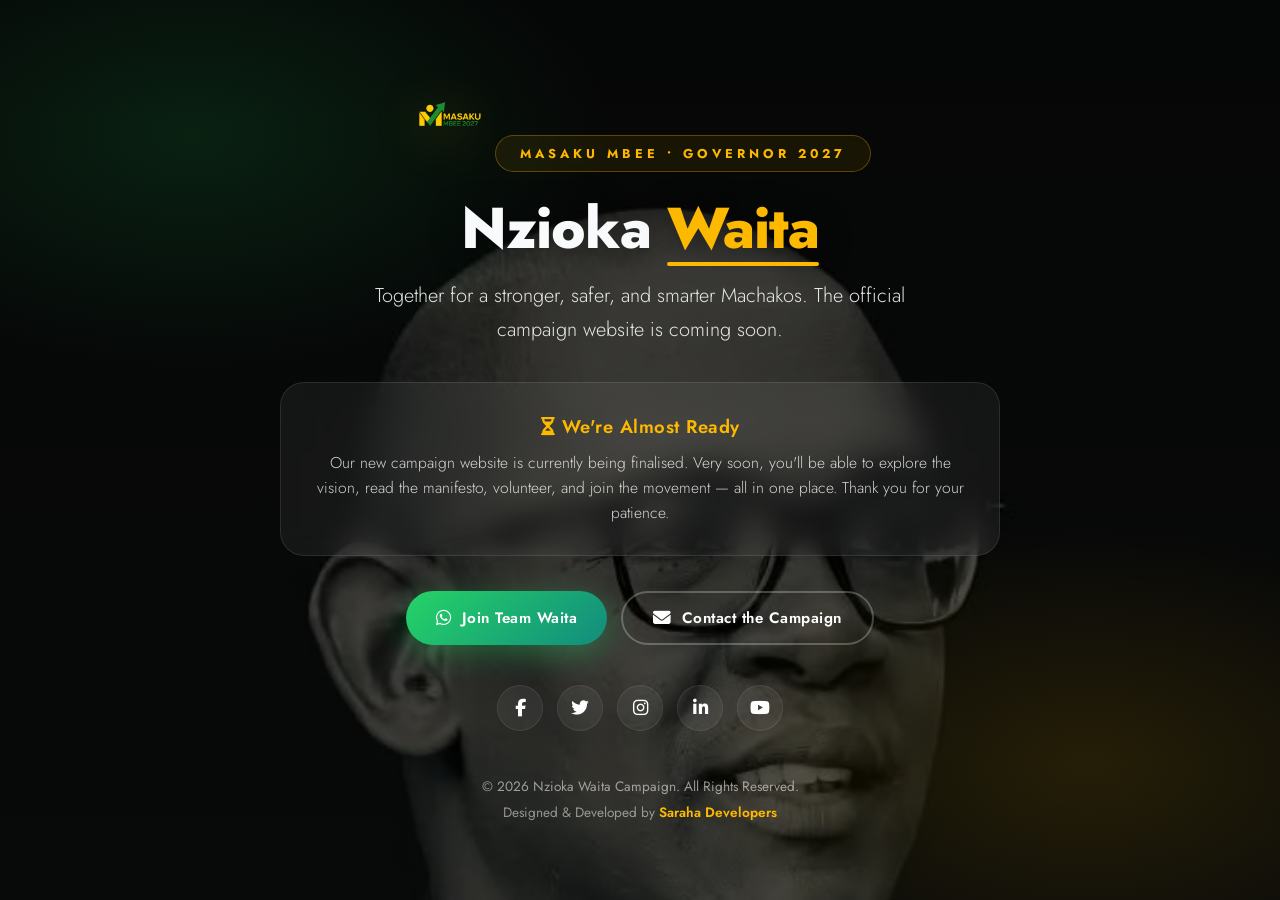
<file: volunteer.html>
<!DOCTYPE html>
<html lang="en">
<head>
    <meta charset="UTF-8" />
    <meta name="viewport" content="width=device-width, initial-scale=1.0" />

    <!-- ============================================================
    PRIMARY SEO — COMING SOON
    ============================================================ -->
   <title>Volunteer — Coming Soon | Nzioka Waita | Machakos Governor 2027</title>
<meta name="robots" content="noindex, follow" />
<link rel="canonical" href="https://nziokawaita.co.ke/volunteer.html" />
<meta property="og:url" content="https://nziokawaita.co.ke/volunteer.html" />

    <!-- ============================================================
    OPEN GRAPH — For WhatsApp, Facebook, LinkedIn
    ============================================================ -->
    <meta property="og:type" content="website" />
    <meta property="og:url" content="https://nziokawaita.co.ke/" />
    <meta property="og:site_name" content="Nzioka Waita | Masaku Mbee 2027" />
    <meta property="og:title" content="Coming Soon | Nzioka Waita | Machakos Governor 2027" />
    <meta property="og:description" content="The official campaign website for Nzioka Waita is coming soon. Join the Masaku Mbee movement for a stronger, safer, and smarter Machakos." />
    <meta property="og:image" content="https://nziokawaita.co.ke/nzioka-waita-favicon.webp" />
    <meta property="og:image:secure_url" content="https://nziokawaita.co.ke/nzioka-waita-favicon.webp" />
    <meta property="og:image:width" content="1200" />
    <meta property="og:image:height" content="630" />
    <meta property="og:image:alt" content="Nzioka Waita — Machakos Governor Aspirant 2027" />
    <meta property="og:locale" content="en_KE" />

    <!-- ============================================================
    TWITTER CARD
    ============================================================ -->
    <meta name="twitter:card" content="summary_large_image" />
    <meta name="twitter:title" content="Coming Soon | Nzioka Waita | Machakos Governor 2027" />
    <meta name="twitter:description" content="The official campaign website for Nzioka Waita is coming soon. Join the Masaku Mbee movement." />
    <meta name="twitter:image" content="https://nziokawaita.co.ke/nzioka-waita-favicon.webp" />
    <meta name="twitter:image:alt" content="Nzioka Waita — Machakos Governor Aspirant 2027" />

    <!-- ============================================================
    FAVICONS
    ============================================================ -->
    <link rel="icon" href="nzioka-waita-favicon.webp" type="image/webp" />
    <link rel="shortcut icon" href="nzioka-waita-favicon.webp" type="image/webp" />
    <link rel="apple-touch-icon" href="nzioka-waita-favicon.webp" />
    <link rel="mask-icon" href="nzioka-waita-favicon.webp" color="#179847" />
<meta name="robots" content="noindex, nofollow" />
    <!-- ============================================================
    FONTS + ICONS
    ============================================================ -->
    <link rel="preconnect" href="https://fonts.googleapis.com" />
    <link rel="preconnect" href="https://fonts.gstatic.com" crossorigin />
    <link href="https://fonts.googleapis.com/css2?family=Jost:wght@300;400;500;600;700;800&display=swap" rel="stylesheet" />
    <link rel="stylesheet" href="https://cdnjs.cloudflare.com/ajax/libs/font-awesome/6.4.0/css/all.min.css" />

    <!-- ============================================================
    ADDITIONAL META
    ============================================================ -->
    <meta name="theme-color" content="#179847" />
    <meta name="mobile-web-app-capable" content="yes" />
    <meta name="apple-mobile-web-app-capable" content="yes" />

    <!-- ============================================================
    COMING SOON CSS
    ============================================================ -->
    <style>
        :root {
            --green: #179847;
            --green-dark: #0b6b32;
            --green-light: #5ede8d;
            --gold: #fcb900;
            --gold-dark: #d09a06;
            --black: #111827;
            --white: #f9fafb;
            --gray: #6b7280;
            --transition: all 0.3s cubic-bezier(0.4, 0, 0.2, 1);
        }

        * {
            margin: 0;
            padding: 0;
            box-sizing: border-box;
        }

        html, body {
            height: 100%;
        }

        body {
            font-family: 'Jost', sans-serif;
            background: var(--black);
            color: var(--white);
            display: flex;
            flex-direction: column;
            align-items: center;
            justify-content: center;
            min-height: 100vh;
            padding: 40px 20px;
            text-align: center;
            position: relative;
            overflow: hidden;
        }

        /* Background image + overlay */
    body::before {
    content: '';
    position: fixed;
    inset: 0;
    background-image:
        linear-gradient(rgba(0, 0, 0, 0.78), rgba(0, 0, 0, 0.68)),
        url('image-potrait (1).webp');
    background-size: cover;
    background-position: center 25%;
    background-repeat: no-repeat;
    z-index: -2;
    /* Animation removed for mobile performance */
}
        @keyframes slowZoom {
            from { transform: scale(1); }
            to { transform: scale(1.06); }
        }

        /* Subtle green/gold radial glow */
        body::after {
            content: '';
            position: fixed;
            inset: 0;
            background:
                radial-gradient(700px 400px at 15% 15%, rgba(23, 152, 71, 0.18), transparent 60%),
                radial-gradient(700px 400px at 85% 85%, rgba(252, 185, 0, 0.12), transparent 60%);
            z-index: -1;
            pointer-events: none;
        }

        .coming-wrapper {
            position: relative;
            z-index: 2;
            max-width: 720px;
            width: 100%;
        }

        /* Logo */
        .coming-logo {
            display: inline-block;
            margin-bottom: 30px;
            animation: fadeDown 0.9s ease-out both;
        }

        .coming-logo img {
            height: 80px;
            width: auto;
            filter: drop-shadow(0 6px 24px rgba(252, 185, 0, 0.3));
        }

        @keyframes fadeDown {
            from { opacity: 0; transform: translateY(-20px); }
            to { opacity: 1; transform: translateY(0); }
        }

        /* Kicker */
        .coming-kicker {
            display: inline-block;
            color: var(--gold);
            font-size: 0.8rem;
            font-weight: 700;
            letter-spacing: 4px;
            text-transform: uppercase;
            padding: 8px 24px;
            border: 1px solid rgba(252, 185, 0, 0.3);
            border-radius: 50px;
            background: rgba(252, 185, 0, 0.08);
            backdrop-filter: blur(4px);
            margin-bottom: 25px;
            animation: fadeUp 0.9s ease-out 0.15s both;
        }

        /* Main heading */
        .coming-title {
            font-size: clamp(2.2rem, 6vw, 3.6rem);
            font-weight: 800;
            line-height: 1.1;
            letter-spacing: -1px;
            margin-bottom: 18px;
            text-shadow: 0 4px 30px rgba(0, 0, 0, 0.5);
            animation: fadeUp 0.9s ease-out 0.3s both;
        }

        .coming-title span {
            color: var(--gold);
            position: relative;
        }

        .coming-title span::after {
            content: '';
            position: absolute;
            bottom: 4px;
            left: 0;
            width: 100%;
            height: 4px;
            background: var(--gold);
            border-radius: 2px;
        }

        /* Subtitle */
        .coming-subtitle {
            font-size: clamp(1rem, 2.4vw, 1.25rem);
            font-weight: 300;
            line-height: 1.7;
            color: rgba(255, 255, 255, 0.88);
            max-width: 560px;
            margin: 0 auto 35px;
            animation: fadeUp 0.9s ease-out 0.45s both;
        }

        /* Countdown / Message card */
        .coming-card {
            background: rgba(255, 255, 255, 0.06);
            backdrop-filter: blur(14px);
            -webkit-backdrop-filter: blur(14px);
            border: 1px solid rgba(255, 255, 255, 0.1);
            border-radius: 24px;
            padding: 30px 28px;
            margin-bottom: 35px;
            animation: fadeUp 0.9s ease-out 0.6s both;
        }

        .coming-card h2 {
            font-size: 1.15rem;
            font-weight: 600;
            color: var(--gold);
            margin-bottom: 10px;
            letter-spacing: 0.5px;
        }

        .coming-card p {
            font-size: 0.98rem;
            font-weight: 300;
            line-height: 1.6;
            color: rgba(255, 255, 255, 0.8);
        }

        /* Buttons */
        .coming-actions {
            display: flex;
            justify-content: center;
            gap: 14px;
            flex-wrap: wrap;
            margin-bottom: 40px;
            animation: fadeUp 0.9s ease-out 0.75s both;
        }

        .coming-btn {
            display: inline-flex;
            align-items: center;
            gap: 10px;
            padding: 14px 30px;
            border-radius: 50px;
            font-weight: 600;
            font-size: 0.95rem;
            letter-spacing: 0.5px;
            text-decoration: none;
            transition: var(--transition);
            font-family: 'Jost', sans-serif;
        }

        .coming-btn-primary {
            background: linear-gradient(135deg, #25D366, #128C7E);
            color: #fff;
            box-shadow: 0 8px 30px rgba(37, 211, 102, 0.35);
        }

        .coming-btn-primary:hover {
            transform: translateY(-3px);
            box-shadow: 0 14px 40px rgba(37, 211, 102, 0.45);
        }

        .coming-btn-outline {
            background: transparent;
            color: #fff;
            border: 2px solid rgba(255, 255, 255, 0.25);
        }

        .coming-btn-outline:hover {
            border-color: var(--gold);
            background: rgba(252, 185, 0, 0.08);
            transform: translateY(-3px);
        }

        .coming-btn i {
            font-size: 1.1rem;
        }

        /* Social icons */
        .coming-social {
            display: flex;
            justify-content: center;
            gap: 14px;
            margin-bottom: 45px;
            animation: fadeUp 0.9s ease-out 0.9s both;
        }

        .coming-social a {
            display: flex;
            align-items: center;
            justify-content: center;
            width: 46px;
            height: 46px;
            border-radius: 50%;
            background: rgba(255, 255, 255, 0.06);
            border: 1px solid rgba(255, 255, 255, 0.08);
            color: #fff;
            font-size: 1.1rem;
            text-decoration: none;
            transition: var(--transition);
        }

        .coming-social a:hover {
            background: var(--green);
            border-color: var(--green);
            transform: translateY(-4px);
            box-shadow: 0 8px 25px rgba(23, 152, 71, 0.35);
        }

        /* Footer */
        .coming-footer {
            font-size: 0.85rem;
            color: rgba(255, 255, 255, 0.5);
            animation: fadeUp 0.9s ease-out 1.05s both;
        }

        .coming-footer a {
            color: var(--gold);
            font-weight: 600;
            text-decoration: none;
            transition: var(--transition);
        }

        .coming-footer a:hover {
            color: #fde68a;
            text-decoration: underline;
        }

        .coming-footer .copyright {
            margin-bottom: 6px;
            color: rgba(255, 255, 255, 0.55);
        }

        @keyframes fadeUp {
            from { opacity: 0; transform: translateY(24px); }
            to { opacity: 1; transform: translateY(0); }
        }

        /* ============================================================
        RESPONSIVE
        ============================================================ */
        @media (max-width: 768px) {
            body {
                padding: 30px 16px;
            }

            .coming-logo img {
                height: 64px;
            }

            .coming-card {
                padding: 24px 20px;
                border-radius: 18px;
            }

            .coming-actions {
                flex-direction: column;
                align-items: center;
            }

            .coming-btn {
                width: 100%;
                max-width: 320px;
                justify-content: center;
            }

            .coming-social a {
                width: 42px;
                height: 42px;
                font-size: 1rem;
            }
        }

        @media (max-width: 480px) {
            .coming-logo img {
                height: 56px;
            }

            .coming-kicker {
                font-size: 0.68rem;
                letter-spacing: 2px;
                padding: 6px 16px;
            }

            .coming-title {
                font-size: 2rem;
            }

            .coming-subtitle {
                font-size: 0.95rem;
            }

            .coming-card h2 {
                font-size: 1rem;
            }

            .coming-card p {
                font-size: 0.88rem;
            }

            .coming-btn {
                padding: 12px 24px;
                font-size: 0.88rem;
            }
        }

        @media (prefers-reduced-motion: reduce) {
            *, *::before, *::after {
                animation-duration: 0.01ms !important;
                animation-iteration-count: 1 !important;
                transition-duration: 0.01ms !important;
            }
        }
    </style>
</head>
<body>

    <div class="coming-wrapper">

        <!-- Logo -->
        <div class="coming-logo">
            <img src="nzioka-waita-favicon.webp" alt="Nzioka Waita Logo" />
        </div>

        <!-- Kicker -->
        <div class="coming-kicker">MASAKU MBEE • GOVERNOR 2027</div>

        <!-- Title -->
        <h1 class="coming-title">
            Nzioka <span>Waita</span>
        </h1>

        <!-- Subtitle -->
        <p class="coming-subtitle">
            Together for a stronger, safer, and smarter Machakos.
            The official campaign website is coming soon.
        </p>

        <!-- Message Card -->
        <div class="coming-card">
            <h2><i class="fas fa-hourglass-half"></i> We're Almost Ready</h2>
            <p>
                Our new campaign website is currently being finalised.
                Very soon, you'll be able to explore the vision, read the
                manifesto, volunteer, and join the movement — all in one place.
                Thank you for your patience.
            </p>
        </div>

        <!-- Actions -->
        <div class="coming-actions">
            <a href="#"
               class="coming-btn coming-btn-primary"
               target="_blank"
               rel="noopener noreferrer">
                <i class="fab fa-whatsapp"></i> Join Team Waita
            </a>
            <a href="#"
               class="coming-btn coming-btn-outline">
                <i class="fas fa-envelope"></i> Contact the Campaign
            </a>
        </div>

        <!-- Social Icons -->
        <div class="coming-social">
            <a href="https://web.facebook.com/profile.php?id=100078165384028" target="_blank" rel="noopener noreferrer" aria-label="Facebook">
                <i class="fab fa-facebook-f"></i>
            </a>
            <a href="https://x.com/NziokaWaita" target="_blank" rel="noopener noreferrer" aria-label="X (Twitter)">
                <i class="fab fa-twitter"></i>
            </a>
            <a href="https://www.instagram.com/nziokawaita/?hl=en" target="_blank" rel="noopener noreferrer" aria-label="Instagram">
                <i class="fab fa-instagram"></i>
            </a>
            <a href="https://www.linkedin.com/in/nzioka-waita-mgh-a583322/" target="_blank" rel="noopener noreferrer" aria-label="LinkedIn">
                <i class="fab fa-linkedin-in"></i>
            </a>
            <a href="https://www.youtube.com/channel/UCyTL4fNBFS6BdrJDQ6pdvPA" target="_blank" rel="noopener noreferrer" aria-label="YouTube">
                <i class="fab fa-youtube"></i>
            </a>
        </div>

        <!-- Footer with developer credit -->
        <div class="coming-footer">
            <p class="copyright">&copy; <span id="currentYear"></span> Nzioka Waita Campaign. All Rights Reserved.</p>
            <p>
                Designed &amp; Developed by
                <a href="https://sarahadevelopers.co.ke" target="_blank" rel="noopener noreferrer">
                    Saraha Developers
                </a>
            </p>
        </div>

    </div>

    <script>
        document.getElementById('currentYear').textContent = new Date().getFullYear();
    </script>

</body>
</html>
</file>
